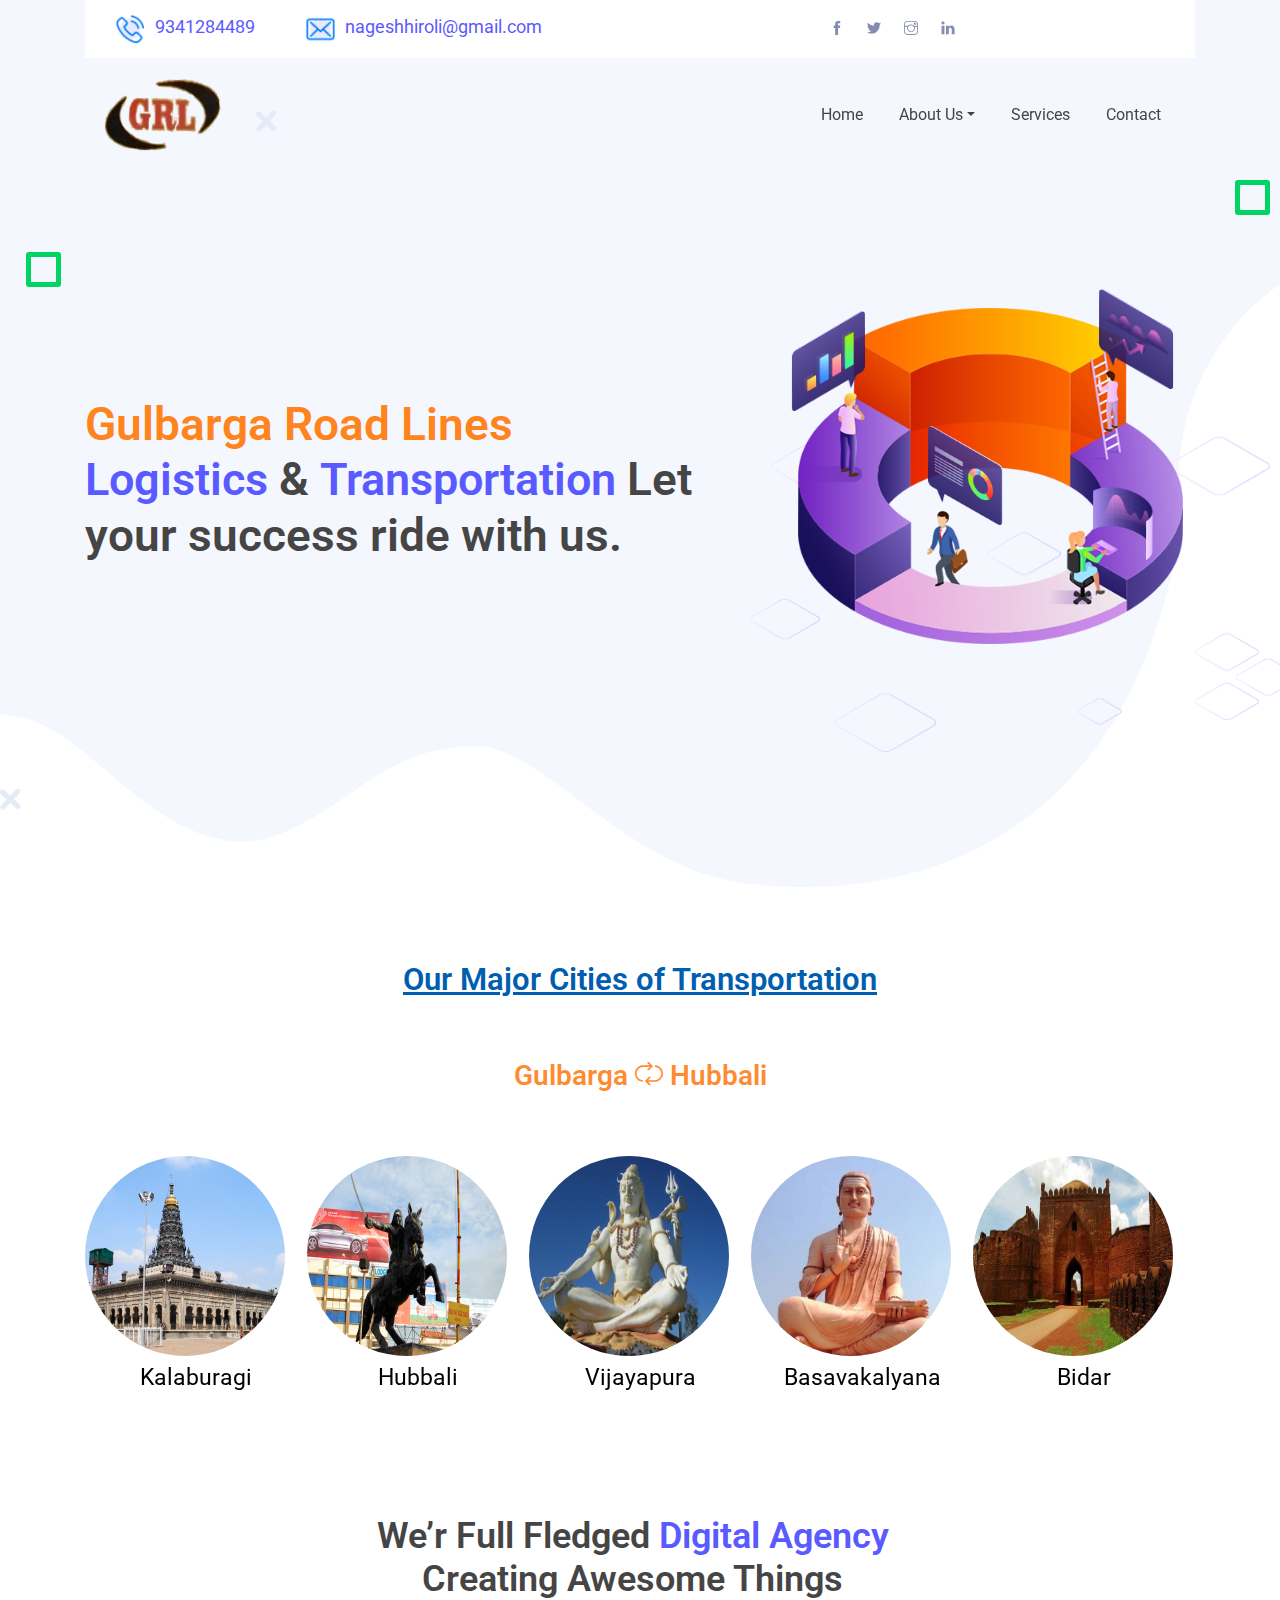
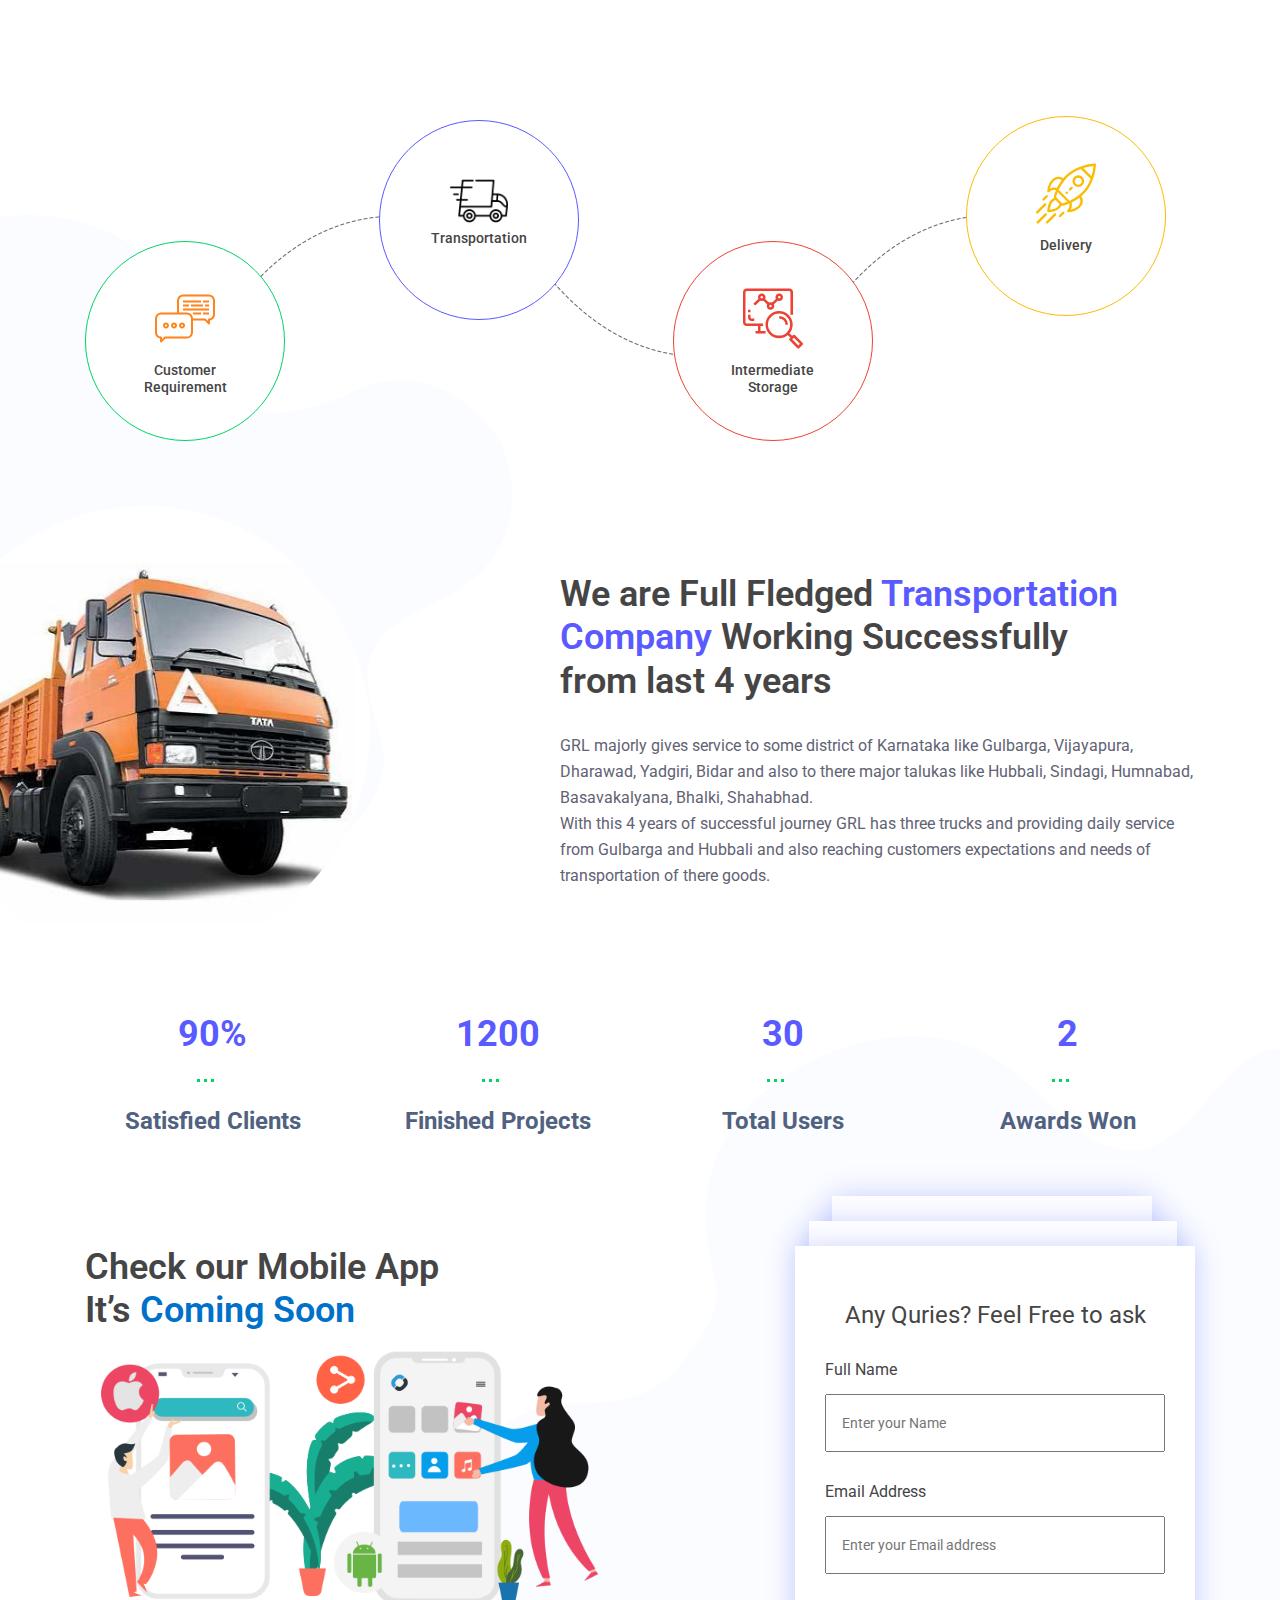
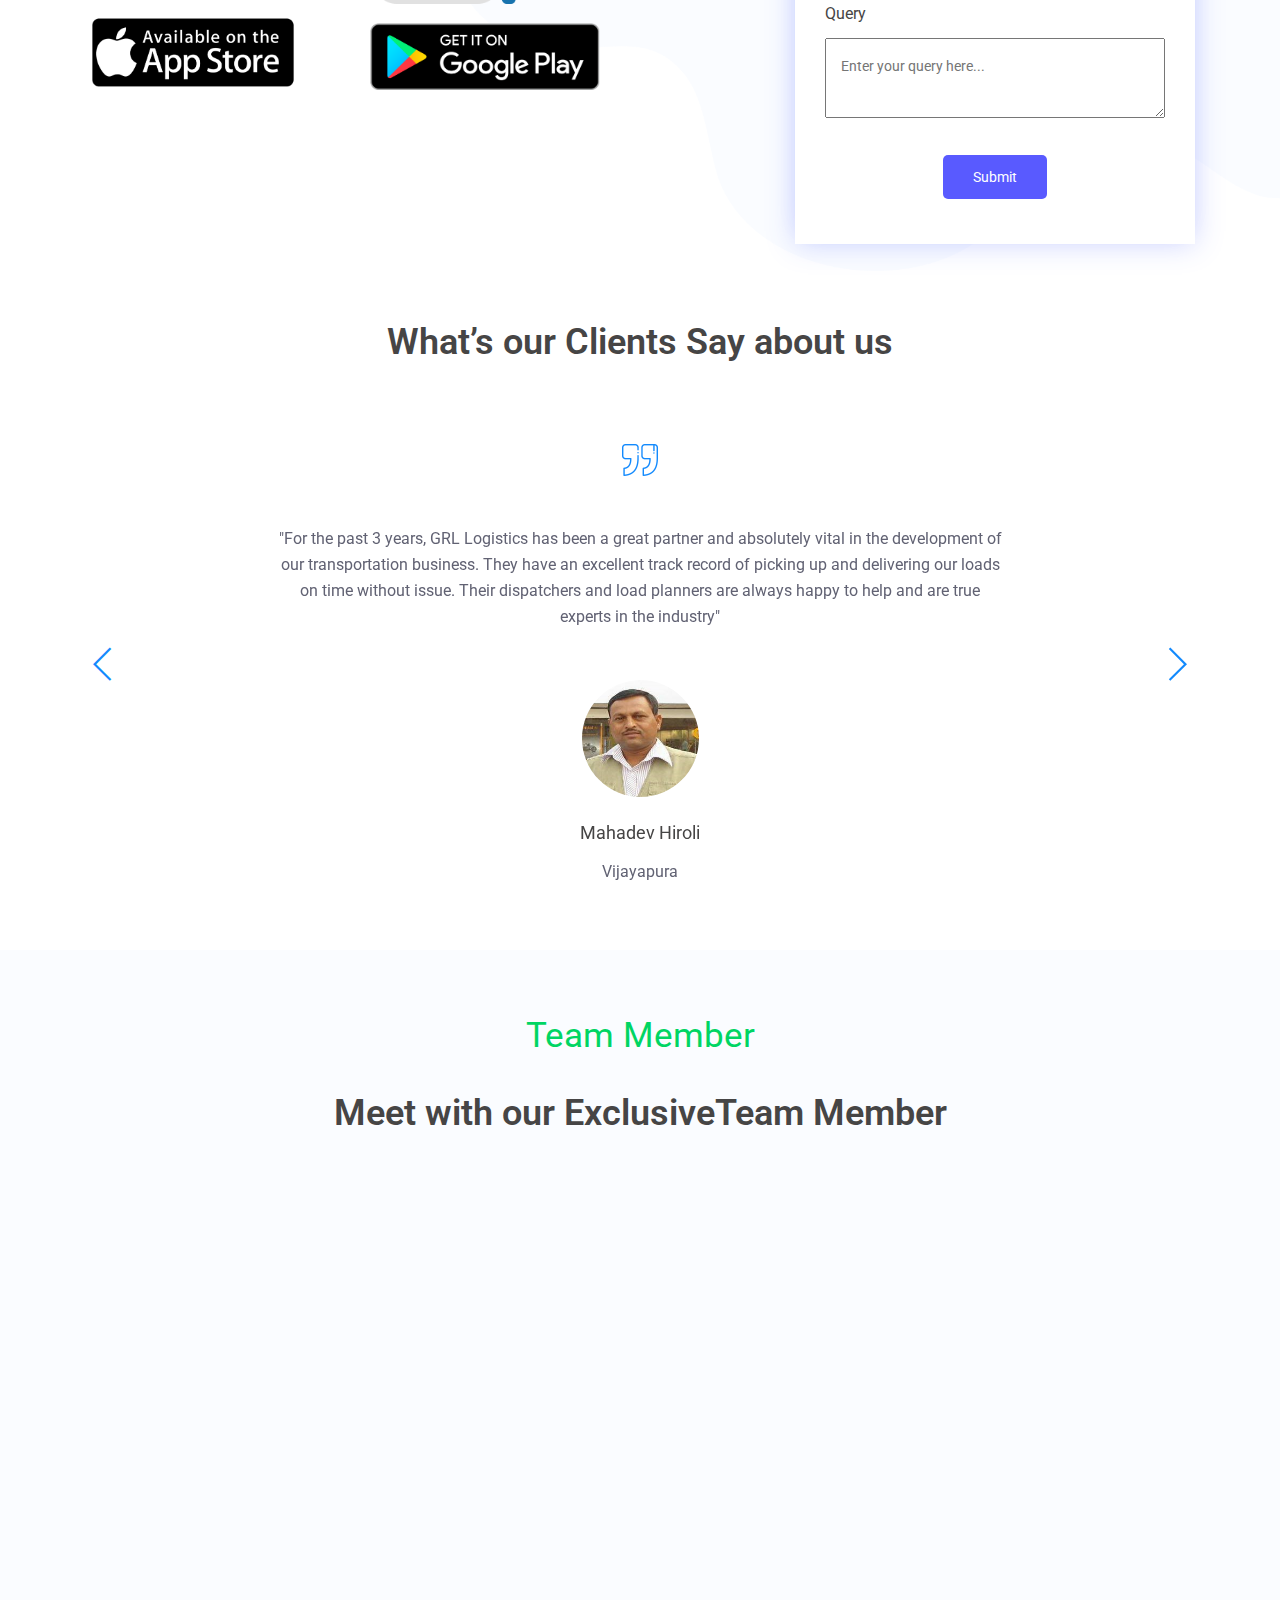
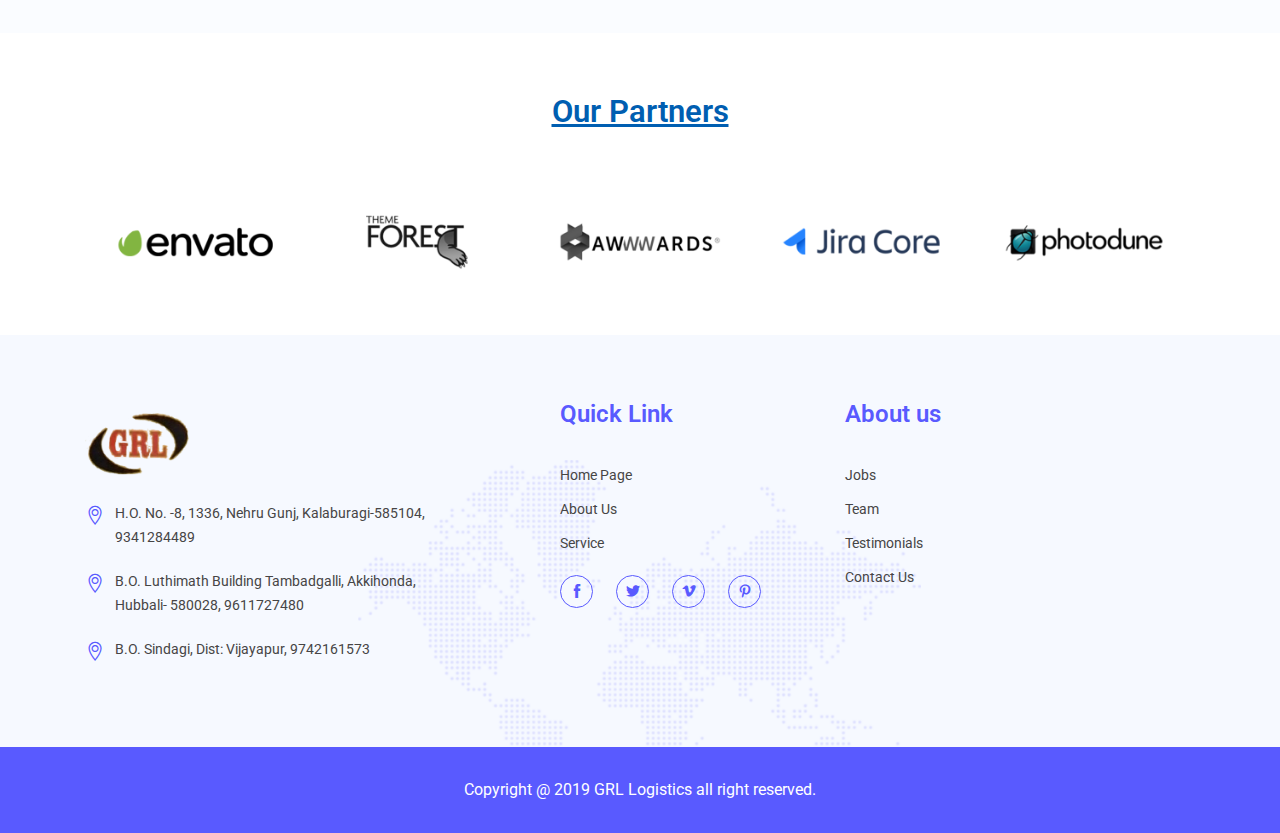
<file: index.html>
<!doctype html>
<html class="no-js" lang="en">

<!-- Mirrored from marveltheme.com/tf/html/smug/smug/ by HTTrack Website Copier/3.x [XR&CO'2014], Thu, 18 Apr 2019 07:28:55 GMT -->
<head>
  <meta charset="utf-8">
  <meta http-equiv="X-UA-Compatible" content="IE=edge">
  <meta name="viewport" content="width=device-width, initial-scale=1">
  <meta name="description">
  <meta name="keywords">
  <meta name="author">

  <title>GRL</title>

  <!-- favicon -->
  <!-- <link rel="shortcut icon" type="image/x-icon" href="assets/img/favicon.ico"> -->

  <!-- Font -->
  <link href="https://fonts.googleapis.com/css?family=Roboto:400,400i,500,500i,700,700i" rel="stylesheet">
  <!-- style css -->
  <link rel="stylesheet" href="style.css">
  <!-- modernizr js -->
  <script src="assets/js/vendor/modernizr-2.8.3.min.js"></script>

</head>

<body>
    <!-- Preloader Section -->
    <div class="preloader-smg" id="overlay">
        <div class="spinner"></div>
    </div>
    <!-- End Section -->

    <!-- New Section -->
    <header class="header-section w-100 position-fixed" id="active-sticky">
        <div class="container">
            <div class="header-top-smg header-top">
                <div class="row">
                    <div class="col-lg-7 col-md-6 col-7">
                        <div class="header-top-left">
                            <ul>
                                <li>
                                    <div class="header-icon">
                                        <img src="assets/img/icons/telephone.png" alt="Icon">
                                    </div>
                                    <a href="tel:0044545989626">9341284489</a>
                                </li>
                                <li>
                                    <div class="header-icon">
                                        <img src="assets/img/icons/mail.png" alt="Icon">
                                    </div>
                                    <a href="mailto:www.yourwebsite.com">nageshhiroli@gmail.com</a>
                                </li>
                            </ul>
                        </div>
                    </div>
                    <div class="col-lg-5 col-md-6 col-5">
                        <div class="header-social">
                            <a href="#"><span class="ti-facebook"></span></a>
                            <a href="#"><span class="ti-twitter-alt"></span></a>
                            <a href="#"><span class="ti-instagram"></span></a>
                            <a href="#"><span class="ti-linkedin"></span></a>
                        </div>
                      <!--   <div class="header-top-right">
                            <a href="#" class="btn">Free SEO Analysis</a>
                        </div> -->
                    </div>
                </div>
            </div>
        </div>
        <div class="container">
            <div class="row">
                <div class="col-lg-12">
                    <nav class="navbar navbar-expand-lg">
                        <a class="navbar-brand logo-smg" href="index.html"><img src="assets/img/log.png" alt="Logo">
                            <!-- <h1>GRL Logistics</h1> -->
                        </a>
                        <button class="navbar-toggler" type="button" data-toggle="collapse" data-target="#navbarSupportedContent" aria-controls="navbarSupportedContent" aria-expanded="false" aria-label="Toggle navigation">
                            <span class="ti-menu"></span>
                        </button>
                        <div class="navbar-custom collapse navbar-collapse justify-content-end" id="navbarSupportedContent">
                            <ul class="navbar-nav">
                                <li class="nav-item">
                                    <a class="nav-link" href="index.html"  role="button" aria-haspopup="true" aria-expanded="false">
                                        Home
                                    </a>
                                </li>
                                <li class="nav-item dropdown">
                                    <a class="nav-link dropdown-toggle" href="#" id="navbarDropdown" role="button" data-toggle="dropdown" aria-haspopup="true" aria-expanded="false">About Us</a>
                                      <ul class="dropdown-menu" aria-labelledby="navbarDropdown">
                                        <li><a class="dropdown-item" href="history.html">About GRL</a></li>
                                        <li><a class="dropdown-item" href="vimi.html">Vision & Mission</a></li>
                                        <li><a class="dropdown-item" href="directors.html">Board of Directors</a></li>
                                    </ul>
                                </li>
                               
                                <li class="nav-item">
                                    <a class="nav-link" href="service.html">Services</a>
                                </li>
                               
                                <li class="nav-item">
                                    <a class="nav-link" href="contact.html">Contact</a>
                                </li>
                            </ul>
                        </div>
                    </nav>
                </div>
            </div>
        </div>
    </header>
    
    <div class="smg-banner-area h-100">
        <div class="container h-100">
            <div class="row d-flex align-items-center h-100">
                <div class="col-lg-7">
                    <div class="banner-text wow fadeInLeft slow">
                        <h1><span class="sp-col-1">Gulbarga Road Lines</span><br><span class="sp-col-2" style="font-size: 45px;">Logistics</span> & <span class="sp-col-2" style="font-size: 45px;">Transportation</span> Let your success ride with us.</h1>
                        <!-- <a href="#" class="btn">start a project</a> -->
                    </div>
                </div>
                <div class="col-lg-5">
                    <div class="banner-outer">
                        <div class="banner-img wow zoomIn">
                            <div class="banner-full">
                                <img src="assets/img/slider/banner-smg.png" alt="banner-image">
                            </div>
                            <div class="banner-up-1">
                                <img src="assets/img/slider/banner-smg-1.png" alt="banner-image">
                            </div>
                            <div class="banner-up-2">
                                <img src="assets/img/slider/banner-smg-2.png" alt="banner-image">
                            </div>
                            <div class="banner-up-3">
                                <img src="assets/img/slider/banner-smg-3.png" alt="banner-image">
                            </div>
                        </div>
                        <div class="banner-out-1">
                            <img src="assets/img/slider/banner-out-1.png" alt="Image">
                        </div>
                        <div class="banner-out-2">
                            <img src="assets/img/slider/banner-out-2.png" alt="Image">
                        </div>
                        <div class="banner-out-3">
                            <img src="assets/img/slider/banner-out-3.png" alt="Image">
                        </div>
                        <div class="banner-out-4">
                            <img src="assets/img/slider/banner-out-4.png" alt="Image">
                        </div>
                        <div class="banner-out-5">
                            <img src="assets/img/slider/banner-out-5.png" alt="Image">
                        </div>
                    </div>
                </div>
            </div>
            <div class="smg-anim">
                <div class="square-1 anim-1 position-absolute"></div>
                <div class="square-1 anim-3 position-absolute"></div>
                <div class="triangle anim-2 position-absolute">
                    <img src="assets/img/angle.png" alt="angle">
                </div>
                <div class="cross anim-4 position-absolute">
                    <img src="assets/img/cross.png" alt="cross">
                </div>
                <div class="cross anim-5 position-absolute">
                    <img src="assets/img/cross.png" alt="cross">
                </div>
                <div class="cross anim-6 position-absolute">
                    <img src="assets/img/half-circle.png" alt="half-circle">
                </div>
            </div>
        </div>
    </div>
    <!-- End Section -->
    <!-- Start Section -->
    <div class="brand-logo-section section-padding no-pt">
        <div class="container">
            <div class="row">
                <div class="col-md-12">
                    <div class="headcity">
                        <p id="cityheading">Our Major Cities of Transportation</p>
                    </div>
                    <div class="direction headcity">
                        <p id="citydirection">Gulbarga <span class="ti-loop"></span> Hubbali</p>
                    </div>
                    <div class="brand-logo">
                        <div style="width: 193px !important;">
                            <a href="#"><img src="assets/img/city/gul.jpg" alt="brand-image" style="border-radius: 50%;
                            width: 200px;height: 200px;" /></a>
                            <div class="cityname" style="text-align: center;margin: 4% 0%;">
                                <p style="font-size: 23px;color: #000;">Kalaburagi</p>
                            </div>
                        </div>
                        <div style="width: 193px !important;">
                            <a href="#"><img src="assets/img/city/hubli.jpg" alt="brand-image" style="border-radius: 50%;
                            width: 200px;height: 200px;" /></a>
                            <div class="cityname" style="text-align: center;margin: 4% 0%;">
                                <p style="font-size: 23px;color: #000;">Hubbali</p>
                            </div>
                        </div>
                        <div style="width: 193px !important;">
                            <a href="#"><img src="assets/img/city/vija.jpg" alt="brand-image" style="border-radius: 50%;
                            width: 200px;height: 200px;"/></a>
                            <div class="cityname" style="text-align: center;margin: 4% 0%;">
                                <p style="font-size: 23px;color: #000;">Vijayapura</p>
                            </div>
                        </div>
                        <div style="width: 193px !important;">
                            <a href="#"><img src="assets/img/city/bidar.jpg" alt="brand-image" style="border-radius: 50%;
                            width: 200px;height: 200px;"/></a>
                            <div class="cityname" style="text-align: center;margin: 4% 0%;">
                                <p style="font-size: 23px;color: #000;">Basavakalyana</p>
                            </div>
                        </div>
                        <div style="width: 193px !important;">
                            <a href="#"><img src="assets/img/city/bidar1.jpg" alt="brand-image" style="border-radius: 50%;
                            width: 200px;height: 200px;"/></a>
                            <div class="cityname" style="text-align: center;margin: 4% 0%;">
                                <p style="font-size: 23px;color: #000;">Bidar</p>
                            </div>
                        </div>
                        <div style="width: 193px !important;">
                            <a href="#"><img src="assets/img/city/yad.jpg" alt="brand-image" style="border-radius: 50%;
                            width: 200px;height: 200px;" /></a>
                            <div class="cityname" style="text-align: center;margin: 4% 0%;">
                                <p style="font-size: 23px;color: #000;">Yadagiri</p>
                            </div>
                        </div>


                    </div>

                </div>
            </div>
        </div>
    </div>
    <!-- End Section -->





    <!-- Start New Section -->
    <div class="smg-wbp  wbp-wrapper-2 section-padding mmb-50">
        <div class="container">
            <div class="row justify-content-center">
                <div class="col-lg-6">
                    <div class="text-head text-center wbp-head">
                        <h1>We’r Full Fledged <span class="sp-col-2">Digital Agency <br></span> Creating Awesome Things</h1>
                    </div>
                </div>
            </div>
            <div class="smg-wbp-post">
                <div class="row">
                    <div class="col-lg-3 col-md-3">
                        <div class="single-wbp-post wbp-position-1">
                            <div class="smg-wbp-icon sp-col-1">
                                <i class="flaticon-discussion"></i>
                                <h4>Customer Requirement</h4>
                            </div>
                        </div>
                    </div>
                    <div class="col-lg-3 col-md-3">
                        <div class="single-wbp-post wbp-position-2">
                            <div class="smg-wbp-icon sp-col-2">
                                <img src="assets/img/tru.png" style="width:60%;">
                                <h4>Transportation</h4>
                            </div>
                        </div>
                    </div>
                    <div class="col-lg-3 col-md-3">
                        <div class="single-wbp-post wbp-position-3">
                            <div class="smg-wbp-icon sp-col-5">
                                <i class="flaticon-research"></i>
                                <h4>Intermediate Storage</h4>
                            </div>
                        </div>
                    </div>
                    <div class="col-lg-3 col-md-3">
                        <div class="single-wbp-post wbp-position-4">
                            <div class="smg-wbp-icon sp-col-3">
                                <i class="flaticon-startup"></i>
                                <h4>Delivery</h4>
                            </div>
                        </div>
                    </div>
                </div>
            </div>
        </div>
    </div>
    <!-- End Section -->

    <!-- Start Section -->
    <div class="std-group section-padding no-pt">
        <img class="section-shape-top" src="assets/img/bg/section-bg-5.svg" alt="Image">
        <div class="container">
            <div class="row  d-flex align-items-center">
                <div class="col-lg-4">
                    <div class="group-img round-img">
                        <img src="assets/img/aa.jpg" alt="Group Image" style="margin: 0% -30%;">
                    </div>
                </div>
                <div class="col-lg-7 offset-lg-1">
                    <div class="group-text">
                        <h1>We are Full Fledged <span class="sp-col-2">Transportation Company</span> Working Successfully from last 4 years</h1>
                        <p>GRL majorly gives service to some district of Karnataka like Gulbarga, Vijayapura, Dharawad, Yadgiri, Bidar and also to there major talukas like Hubbali, Sindagi, Humnabad, Basavakalyana, Bhalki, Shahabhad.</p>
                        <p>With this 4 years of successful journey GRL has three trucks and providing daily service from Gulbarga and Hubbali and also reaching customers expectations and needs of transportation of there goods.</p>
                        <!-- <div class="sign-img">
                            <img src="assets/img/team/signature.png" alt="Signature">
                        </div> -->
                        <!-- <div class="intro-text">
                            <h3>Lara Dwayne Croft</h3>
                            <p>CEO at GRL</p>
                            <a href="#" class="btn">more about us</a>
                        </div> -->
                    </div>
                </div>
            </div><!-- row -->
        </div> <!-- conteainer -->
    </div>
    <!-- End Section -->

    <!-- Start Section -->
    <div class="fun-post-section section-padding no-pt pmb-30">
        <div class="container">
            <div class="row">
                <div class="col-md-3">
                    <div class="fun-post text-center">
                        <p class="dot-border"><span class="counter">90</span>%</p>
                        <h3>Satisfied Clients</h3>
                    </div>
                </div>
                <div class="col-md-3">
                    <div class="fun-post text-center">
                        <p class="dot-border"><span class="counter">1200</span></p>
                        <h3>Finished Projects</h3>
                    </div>
                </div>
                <div class="col-md-3">
                    <div class="fun-post text-center">
                        <p class="dot-border"><span class="counter">30</span></p>
                        <h3>Total Users</h3>
                    </div>
                </div>
                <div class="col-md-3">
                    <div class="fun-post text-center no-pb">
                        <p class="dot-border"><span class="counter">2</span></p>
                        <h3>Awards Won</h3>
                    </div>
                </div>
            </div>
        </div>
    </div>
    <!-- End Section -->

    <!-- Start Section -->
    <div class="marketing-section">
        <img class="section-shape-4" src="assets/img/bg/section-bg-4.svg" alt="Image">
        <div class="container">
            <div class="row">
                <div class="col-lg-6">
                    <div class="row">
                        <div class="col-lg-12">
                          <div class="smg-marketing">
                            <div class="marketing-head">
                                <h1>Check our Mobile App <br>It’s <span style="color: #0071cb;">Coming Soon</span></h1>
                                <!--  <p>We are Smug digital agency have 12 years real life evperience. We will provide all kind of digital marketing services, web design and development, Branding Identity, SEO, eCommerce Solution.</p> -->
                            </div>
                            <img src="assets/img/bg/mobile-apps.png">

                        <!-- <div class="single-marketing-post wow slideInUp" data-wow-duration="1s">
                            <div class="marketing-icon sp-col-1">
                                <i class="flaticon-file"></i>
                            </div>
                            <div class="marketing-text">
                                <h5>Content Marketing</h5>
                                <p>Attract and influence target audience by creating and delivering storytelling content</p>
                            </div>
                        </div>
                        <div class="single-marketing-post wow fadeInUp" data-wow-delay=".1s" data-wow-duration="1s">
                            <div class="marketing-icon sp-col-2">
                                <i class="flaticon-research"></i>
                            </div>
                            <div class="marketing-text">
                                <h5>Social Media Marketing</h5>
                                <p>Rank your website to the top of the search results with white hat SEO practice</p>
                            </div>
                        </div>
                        <div class="single-marketing-post wow fadeInUp" data-wow-delay=".2s" data-wow-duration="1s">
                            <div class="marketing-icon sp-col-5">
                                <i class="flaticon-pay-per-click"></i>
                            </div>
                            <div class="marketing-text">
                                <h5>Content Marketing</h5>
                                <p>Get instant visibility and traffic through paid campaign over search engines, social media and more</p>
                            </div>
                        </div> -->
                    </div>  
                </div>
                <div class="col-md-6">
                    <a href="#"><img src="assets/img/bg/appstore.png" style="width: 85%;"></a>
                </div>
                <div class="col-md-6">
                    <a href="#"><img src="assets/img/bg/playstore.png" style="margin-top: 5%;width: 90%;"></a>
                </div>
            </div>

        </div>

        <div class="col-lg-6">
            <div class="seo-marketing clearfix">
                <div class="seo-marketing-box">
                    <h3>Any Quries? Feel Free to ask</h3>
                    <form class="seo-tab" id="tm-contactform" action="http://marveltheme.com/tf/html/smug/smug/contact-form.php" method="POST">
                        <div class="smg-form-set">
                            <h4>Full Name</h4>
                            <input name="name" type="text" placeholder="Enter your Name" class="smg-control">
                        </div>
                        <div class="smg-form-set">
                            <h4>Email Address</h4>
                            <input name="email" type="email" placeholder="Enter your Email address" class="smg-control">
                        </div>
                        <div class="smg-form-set">
                            <h4>Query</h4>
                            <textarea name="keyword" type="text" placeholder="Enter your query here..." class="smg-control"></textarea>
                        </div>

                        <div class="smg-submit text-center">
                            <button type="submit">Submit</button>
                        </div>
                    </form>
                    <p class="form-messages"></p>
                </div>
            </div>
        </div>




    </div>
</div>
</div>
<!-- End Section -->

<!-- Start Section -->
    <!-- <div class="smg-service-area section-padding mmb-30">
        <div class="container">
            <div class="row">
                <div class="col-lg-6 mx-auto">
                    <div class="text-head text-center">
                        <h4 class="dot-border">Our Services</h4>
                        <h1>Check out our wide range of web & business services.</h1>
                    </div>
                </div>
            </div>
            <div class="row">
                <div class="col-lg-4 col-md-6">
                    <div class="smg-service-post text-center">
                        <div class="smg-service-icon smg-serve-1">
                            <span class="ti-agenda"></span>
                        </div>
                        <div class="smg-service-text">
                            <h3>Content Marketing</h3>
                            <p>Lorem ipsum dolor sit ame ecing elitd do eiusmod tempor iciidunt ut labore et dolore magna sit ame ecing</p>
                        </div>
                    </div>
                </div>
                <div class="col-lg-4 col-md-6">
                    <div class="smg-service-post text-center">
                        <div class="smg-service-icon smg-serve-2">
                            <span class="ti-bar-chart"></span>
                        </div>
                        <div class="smg-service-text">
                            <h3>Digital Marketing</h3>
                            <p>Lorem ipsum dolor sit ame ecing elitd do eiusmod tempor iciidunt ut labore et dolore magna sit ame ecing</p>
                        </div>
                    </div>
                </div>
                <div class="col-lg-4 col-md-6">
                    <div class="smg-service-post text-center">
                        <div class="smg-service-icon smg-serve-3">
                            <span class="ti-apple"></span>
                        </div>
                        <div class="smg-service-text">
                            <h3>iOS App Development</h3>
                            <p>Lorem ipsum dolor sit ame ecing elitd do eiusmod tempor iciidunt ut labore et dolore magna sit ame ecing</p>
                        </div>
                    </div>
                </div>
                <div class="col-lg-4 col-md-6">
                    <div class="smg-service-post text-center">
                        <div class="smg-service-icon smg-serve-4">
                            <span class="ti-vector"></span>
                        </div>
                        <div class="smg-service-text">
                            <h3>Strategy & Research</h3>
                            <p>Lorem ipsum dolor sit ame ecing elitd do eiusmod tempor iciidunt ut labore et dolore magna sit ame ecing</p>
                        </div>
                    </div>
                </div>
                <div class="col-lg-4 col-md-6">
                    <div class="smg-service-post text-center">
                        <div class="smg-service-icon smg-serve-5">
                            <span class="ti-panel"></span>
                        </div>
                        <div class="smg-service-text">
                            <h3>Advanced Analytics</h3>
                            <p>Lorem ipsum dolor sit ame ecing elitd do eiusmod tempor iciidunt ut labore et dolore magna sit ame ecing</p>
                        </div>
                    </div>
                </div>
                <div class="col-lg-4 col-md-6">
                    <div class="smg-service-post text-center">
                        <div class="smg-service-icon smg-serve-6">
                            <span class="ti-video-camera"></span>
                        </div>
                        <div class="smg-service-text">
                            <h3>Video Marketing</h3>
                            <p>Lorem ipsum dolor sit ame ecing elitd do eiusmod tempor iciidunt ut labore et dolore magna sit ame ecing</p>
                        </div>
                    </div>
                </div>
            </div>
        </div>
    </div> -->
    <!-- End Section -->

    <!-- Start Section -->
 <!--    <div class="project-section section-padding no-pt pmb-30">
        <img class="section-shape-1" src="assets/img/bg/section-bg-3.svg" alt="Image">
        <div class="container">
            <div class="row">
                <div class="col-lg-7">
                    <div class="text-head">
                        <h4 class="dot-border">Project Cases</h4>
                        <h1>Check out our wide range of web & business services.</h1>
                    </div>
                </div>
                <div class="offset-lg-2 col-lg-3">
                    <div class="head-btn">
                        <a href="#" class="btn">see all work</a>
                    </div>
                </div>
            </div>
            <div class="project">
                <div class="project-slide">
                    <div class="single-project">
                        <div class="inner-project bg-gred-1">
                            <div class="project-img">
                                <img src="assets/img/project/project-1.png" alt="Project Image">
                            </div>
                            <div class="project-text text-center">
                                <a href="#">Digital Marketing</a>
                                <span>SEO, Marketing</span>
                            </div>
                            <div class="project-icon">
                                <a href="#"><span class="ti-arrow-right"></span></a>
                            </div>
                        </div>
                    </div>
                    <div class="single-project">
                        <div class="inner-project bg-gred-2">
                            <div class="project-img project-img-2">
                                <img src="assets/img/project/project-2.png" alt="Project Image">
                            </div>
                            <div class="project-text text-center">
                                <a href="#">Digital Marketing</a>
                                <span>SEO, Marketing</span>
                            </div>
                            <div class="project-icon">
                                <a href="#"><span class="ti-arrow-right"></span></a>
                            </div>
                        </div>
                    </div>
                    <div class="single-project">
                        <div class="inner-project bg-gred-3">
                            <div class="project-img project-img-3">
                                <img src="assets/img/project/project-3.png" alt="Project Image">
                            </div>
                            <div class="project-text text-center">
                                <a href="#">Digital Marketing</a>
                                <span>SEO, Marketing</span>
                            </div>
                            <div class="project-icon">
                                <a href="#"><span class="ti-arrow-right"></span></a>
                            </div>
                        </div>
                    </div>
                    <div class="single-project">
                        <div class="inner-project bg-gred-1">
                            <div class="project-img">
                                <img src="assets/img/project/project-1.png" alt="Project Image">
                            </div>
                            <div class="project-text text-center">
                                <a href="#">Digital Marketing</a>
                                <span>SEO, Marketing</span>
                            </div>
                            <div class="project-icon">
                                <a href="#"><span class="ti-arrow-right"></span></a>
                            </div>
                        </div>
                    </div>
                </div>
            </div>
        </div>
    </div> -->
    <!-- End Section -->

    <!-- Start Section -->
    <div class="testimonial-section section-padding no-pt" style="margin-top: 6%;">
        <div class="container">
            <div class="row">
                <div class="col-lg-6 offset-lg-3">
                    <div class="text-head text-center">
                        <!-- <h4 class="dot-border">Our Services</h4> -->
                        <h1>What’s our Clients Say about us</h1>
                    </div>
                </div>
            </div>
            <div class="testimonial-slider">
                <div class="testimonial-inner">
                    <div class="testimonial-details text-center">
                       <img src="assets/img/quotation.png" alt="Quote">
                       <p>"For the past 3 years, GRL Logistics has been a great partner and absolutely vital in the development of our transportation business. They have an excellent track record of picking up and delivering our loads on time without issue. Their dispatchers and load planners are always happy to help and are true experts in the industry"</p>
                   </div>
                   <div class="tesimonial-head text-center">
                       <div class="author-img">
                           <img src="assets/img/testimonial/mh.jpg" alt="Image">
                       </div>
                       <div class="testimonial-text">
                        <h3>Mahadev Hiroli</h3>
                        <p>Vijayapura</p>
                    </div>
                </div>
            </div>
            <div class="testimonial-inner">
                <div class="testimonial-details text-center">
                   <img src="assets/img/quotation.png" alt="Quote">
                   <p>"Good Service, I highly recommend for any goods transportation from Gulbarga to Hubli"</p>
               </div>
               <div class="tesimonial-head text-center">
                   <div class="author-img">
                       <img src="assets/img/testimonial/rk.jpg" alt="Image">
                   </div>
                   <div class="testimonial-text">
                    <h3>RK Rampure</h3>
                    <p>Kalaburagi</p>
                </div>
            </div>
        </div>
        <div class="testimonial-inner">
            <div class="testimonial-details text-center">
               <img src="assets/img/quotation.png" alt="Quote">
               <p>"Providers of personal safety, comfort, and protection products for the outdoor enthusiast It has been our experience that Classic Transportation is in an GRL group of full line transportation providers."</p>
           </div>
           <div class="tesimonial-head text-center">
               <div class="author-img">
                <img src="assets/img/testimonial/sh.jpg" alt="Image">
            </div>
            <div class="testimonial-text">
                <h3>Shantappa S</h3>
                <p>VRL Logistics Kalaburagi</p>
            </div>
        </div>
    </div>
    <div class="testimonial-inner">
        <div class="testimonial-details text-center">
           <img src="assets/img/quotation.png" alt="Quote">
           <p>"GRL Transportation is an exceptional example of how a company should provide service. I have and will continue to recommend Premier to all my clients and friends."</p>
       </div>
       <div class="tesimonial-head text-center">
           <div class="author-img">
               <img src="assets/img/testimonial/am.jpg" alt="Image">
           </div>
           <div class="testimonial-text">
            <h3>Amaresh Gouda</h3>
            <p>VRL Logistics Kalaburagi</p>
        </div>
    </div>
</div>


</div>
</div>
</div>
<!-- End Section -->

<!-- Start Section -->
<div class="smg-team-section section-padding">
    <div class="container">
        <div class="row">
            <div class="col-lg-8 mx-auto">
                <div class="text-head text-center">
                    <h4>Team Member</h4>
                    <h1>Meet with our ExclusiveTeam Member</h1>
                </div>
            </div>
        </div>
        <div class="row">
            <div class="col-lg-3 col-md-6">
                <div class="smg-team-member text-center wow fadeInUp" data-wow-delay=".1s" data-wow-duration="1s">
                    <div class="smg-member-img">
                        <img src="assets/img/team/nagesh.jpg" alt="Team" style="border-radius: 50%;height: 160px;width: 160px;">
                        <div class="smg-social">
                            <a href="#"><span class="ti-facebook"></span></a>
                            <a href="#"><span class="ti-email"></span></a>
                            <a href="#"><span class="ti-linkedin"></span></a>
                            <a href="#"><span class="ti-instagram"></span></a>
                        </div>
                    </div>
                    <div class="team-title">
                        <h5>Nagesh Hiroli</h5>
                        <span>Proprietor</span>
                        <p>Gulbarga</p>
                    </div>
                </div>
            </div>
            <div class="col-lg-3 col-md-6">
                <div class="smg-team-member text-center wow fadeInUp" data-wow-delay=".2s" data-wow-duration="1s">
                    <div class="smg-member-img">
                        <img src="assets/img/team/kd.jpeg" alt="Team" style="border-radius: 50%;height: 160px;width: 160px;">
                        <div class="smg-social">
                            <a href="#"><span class="ti-facebook"></span></a>
                            <a href="#"><span class="ti-email"></span></a>
                            <a href="#"><span class="ti-linkedin"></span></a>
                            <a href="#"><span class="ti-instagram"></span></a>
                        </div>
                    </div>
                    <div class="team-title">
                        <h5>Kadappa Jatti</h5>
                        <span>..</span>
                        <p>Hubbali</p>
                    </div>
                </div>
            </div>
             <div class="col-lg-3 col-md-6">
                <div class="smg-team-member text-center wow fadeInUp" data-wow-delay=".2s" data-wow-duration="1s">
                    <div class="smg-member-img">
                        <img src="assets/img/team/mh.jpg" alt="Team" style="border-radius: 50%;height: 160px;width: 160px;">
                        <div class="smg-social">
                            <a href="#"><span class="ti-facebook"></span></a>
                            <a href="#"><span class="ti-email"></span></a>
                            <a href="#"><span class="ti-linkedin"></span></a>
                            <a href="#"><span class="ti-instagram"></span></a>
                        </div>
                    </div>
                    <div class="team-title">
                        <h5>Mahadev Hiroli</h5>
                        <span>..</span>
                        <p>Vijayapura</p>
                    </div>
                </div>
            </div>
            <div class="col-lg-3 col-md-6">
                <div class="smg-team-member text-center wow fadeInUp" data-wow-delay=".3s" data-wow-duration="1s">
                    <div class="smg-member-img">
                        <img src="assets/img/team/sachin.jpg" alt="Team" style="border-radius: 50%;height: 160px;width: 160px;">
                        <div class="smg-social">
                            <a href="#"><span class="ti-facebook"></span></a>
                            <a href="#"><span class="ti-email"></span></a>
                            <a href="#"><span class="ti-linkedin"></span></a>
                            <a href="#"><span class="ti-instagram"></span></a>
                        </div>
                    </div>
                    <div class="team-title">
                        <h5>Sachin Hiroli</h5>
                        <span>..</span>
                        <p>Gulbarga</p>
                    </div>
                </div>
            </div>

        </div>
    </div>
</div>
<!-- End Section -->


<!-- Start Section -->
<!-- <div class="blog-section section-padding">
    <div class="container">
        <div class="row">
            <div class="col-lg-6 offset-lg-3">
                <div class="text-head text-center">
                    <h4>Blog Area</h4>
                    <h1>Latest News from Blog</h1>
                </div>
            </div>
        </div>
        <div class="blog-post">
            <div class="row">
                <div class="col-lg-4">
                    <div class="single-blog">
                        <div class="blog-img">
                            <img src="assets/img/blog/blog-img-1.jpg" alt="Blog Image">
                        </div>
                        <div class="blog-details">
                            <a href="#">
                                <h3>Why Twice is Best Agency in the World</h3>
                            </a>
                            <p><span class="ti-calendar"></span>February 10, 2019</p>
                        </div>
                    </div>
                </div>
                <div class="col-lg-4">
                    <div class="single-blog">
                        <div class="blog-img">
                            <img src="assets/img/blog/blog-img-2.jpg" alt="Blog Image">
                        </div>
                        <div class="blog-details">
                            <a href="#">
                                <h3>Why Twice is Best Agency in the World</h3>
                            </a>
                            <p><span class="ti-calendar"></span>February 10, 2019</p>
                        </div>
                    </div>
                </div>
                <div class="col-lg-4">
                    <div class="single-blog no-mb">
                        <div class="blog-img">
                            <img src="assets/img/blog/blog-img-3.jpg" alt="Blog Image">
                        </div>
                        <div class="blog-details">
                            <a href="#">
                                <h3>Why Twice is Best Agency in the World</h3>
                            </a>
                            <p><span class="ti-calendar"></span>February 10, 2019</p>
                        </div>
                    </div>
                </div>
            </div>
        </div>
    </div>
</div> -->
<!-- End Section -->

<!-- Start Section -->
<div class="brand-logo-section section-padding no-pt">
    <div class="container">
        <div class="row">
            <div class="col-md-12">
                <div class="headcity">
                    <p id="cityheading">Our Partners</p>
                </div>
                <div class="brand-logo" style="margin-top: 8%;">

                    <div class="item">
                        <a href="#"><img src="assets/img/brand-logo/brand-1.png" alt="brand-image" /></a>
                    </div>
                    <div class="item">
                        <a href="#"><img src="assets/img/brand-logo/brand-2.png" alt="brand-image" /></a>
                    </div>
                    <div class="item">
                        <a href="#"><img src="assets/img/brand-logo/brand-3.png" alt="brand-image" /></a>
                    </div>
                    <div class="item">
                        <a href="#"><img src="assets/img/brand-logo/brand-4.png" alt="brand-image" /></a>
                    </div>
                    <div class="item">
                        <a href="#"><img src="assets/img/brand-logo/brand-5.png" alt="brand-image" /></a>
                    </div>
                    <div class="item">
                        <a href="#"><img src="assets/img/brand-logo/brand-1.png" alt="brand-image" /></a>
                    </div>
                    <div class="item">
                        <a href="#"><img src="assets/img/brand-logo/brand-2.png" alt="brand-image" /></a>
                    </div>
                    <div class="item">
                        <a href="#"><img src="assets/img/brand-logo/brand-3.png" alt="brand-image" /></a>
                    </div>
                    <div class="item">
                        <a href="#"><img src="assets/img/brand-logo/brand-4.png" alt="brand-image" /></a>
                    </div>
                </div>
            </div>
        </div>
    </div>
</div>
<!-- End Section -->

<!-- Start Section -->
<div class="footer-section section-padding">
    <div class="container">
        <div class="row">
            <div class="col-lg-5 col-sm-6">
                <div class="footer-set">
                    <div class="logo-smg footer-logo no-pt">
                        <a class="navbar-brand logo-smg" href="index.html"><img src="assets/img/log.png" alt="Logo">
                            <!-- <h1>GRL Logistics</h1> -->
                        </a>
                    </div>
                    <div class="footer-address">
                        <ul>
                           
                            <li><span class="ti-location-pin"></span>H.O. No. -8, 1336, Nehru Gunj, Kalaburagi-585104, 9341284489</li>
                            <li><span class="ti-location-pin"></span>B.O. Luthimath Building Tambadgalli, Akkihonda, Hubbali- 580028, 9611727480</li>
                            <li><span class="ti-location-pin"></span>B.O. Sindagi, Dist: Vijayapur, 9742161573</li>
                        </ul>
                    </div>
                </div>
            </div>
            <div class="col-lg-3 col-sm-6">
                <div class="footer-set">
                    <div class="footer-head">
                        <h3>Quick Link</h3>
                    </div>
                    <div class="footer-menu">
                        <ul>
                            <li><a href="index.html">home page</a></li>
                            <li><a href="history.html">about us</a></li>
                            <li><a href="service.html">service</a></li>
                        </ul>
                    </div>
                    <div class="social-media">
                        <ul>
                            <li><a href="#"><span class="ti-facebook"></span></a></li>
                            <li><a href="#"><span class="ti-twitter-alt"></span></a></li>
                            <li><a href="#"><span class="ti-vimeo-alt"></span></a></li>
                            <li><a href="#"><span class="ti-pinterest"></span></a></li>
                        </ul>
                    </div>
                </div>
            </div>
            <div class="col-lg-4 col-sm-6">
                <div class="footer-set">
                    <div class="footer-head">
                        <h3>About us</h3>
                    </div>
                    <div class="footer-menu">
                        <ul>
                            <li><a href="#">Jobs</a></li>
                            <li><a href="team.html">Team</a></li>
                            <li><a href="index.html">Testimonials</a></li>
                            <li><a href="contact.html">Contact us</a></li>
                        </ul>
                    </div>
                     
                </div>

            </div>

            <div class="col-lg-4 col-sm-6">
                <div class="footer-set footer-sub">
                   <!--  <div class="footer-head">
                        <h3>Newsletter</h3>
                    </div>
                    <div class="subscribe-form">
                        <form id="mc-form">
                            <div class="subscribe-box">
                                <input id="mc-email" type="email" placeholder="Type our mail address" name="yourmail">
                                <button class="btn" type="submit">subscribe</button>
                            </div>
                        </form>
                       
                        <div class="tm-mailchimp-alerts">
                            <div class="tm-mailchimp-submitting"></div>
                            <div class="mailchimp-success"></div>
                            <div class="tm-mailchimp-error"></div>
                        </div>
                        
                    </div> -->
                    
                </div>
            </div>
        </div>
    </div>
</div>
<!-- End Section -->

<!-- Start Section -->
<div class="copyright-section">
    <div class="container">
        <div class="row">
            <div class="col-lg-12">
                <div class="copyright text-center">
                    <p>Copyright @ 2019 <a href="https://themeforest.net/user/giant_theme">GRL Logistics</a> all right reserved.</p>
                </div>
            </div>
        </div>
    </div>
</div>
<!-- End Section -->


<!-- All JS Here -->
<!-- jQuery Latest Version -->
<script src="assets/js/vendor/jquery-1.12.4.min.js"></script>
<!-- Bootstrap JS -->
<script src="assets/js/bootstrap.min.js"></script>
<!-- Form Validate -->
<script src="assets/js/jquery.validate.min.js"></script>
<!-- isotope JS -->
<script src="assets/js/isotope.pkgd.min.js"></script>
<!-- Wow JS -->
<script src="assets/js/wow.min.js"></script>
<!-- Mailchimp JS -->
<script src="assets/js/jquery.ajaxchimp.min.js"></script>
<!-- counterup JS -->
<script src="assets/js/waypoints/4.0.0/jquery.waypoints.min.js"></script>
<script src="assets/js/jquery.counterup.min.js"></script>
<!-- Veno Box JS -->
<script src="assets/js/venobox.min.js"></script>
<!-- slick slider js -->
<script src="assets/js/slick.min.js"></script>
<!-- Plugins JS -->
<script src="assets/js/plugins.js"></script>
<!-- main JS -->
<script src="assets/js/main.js"></script>

</body>


<!-- Mirrored from marveltheme.com/tf/html/smug/smug/ by HTTrack Website Copier/3.x [XR&CO'2014], Thu, 18 Apr 2019 07:29:30 GMT -->
</html>
</file>
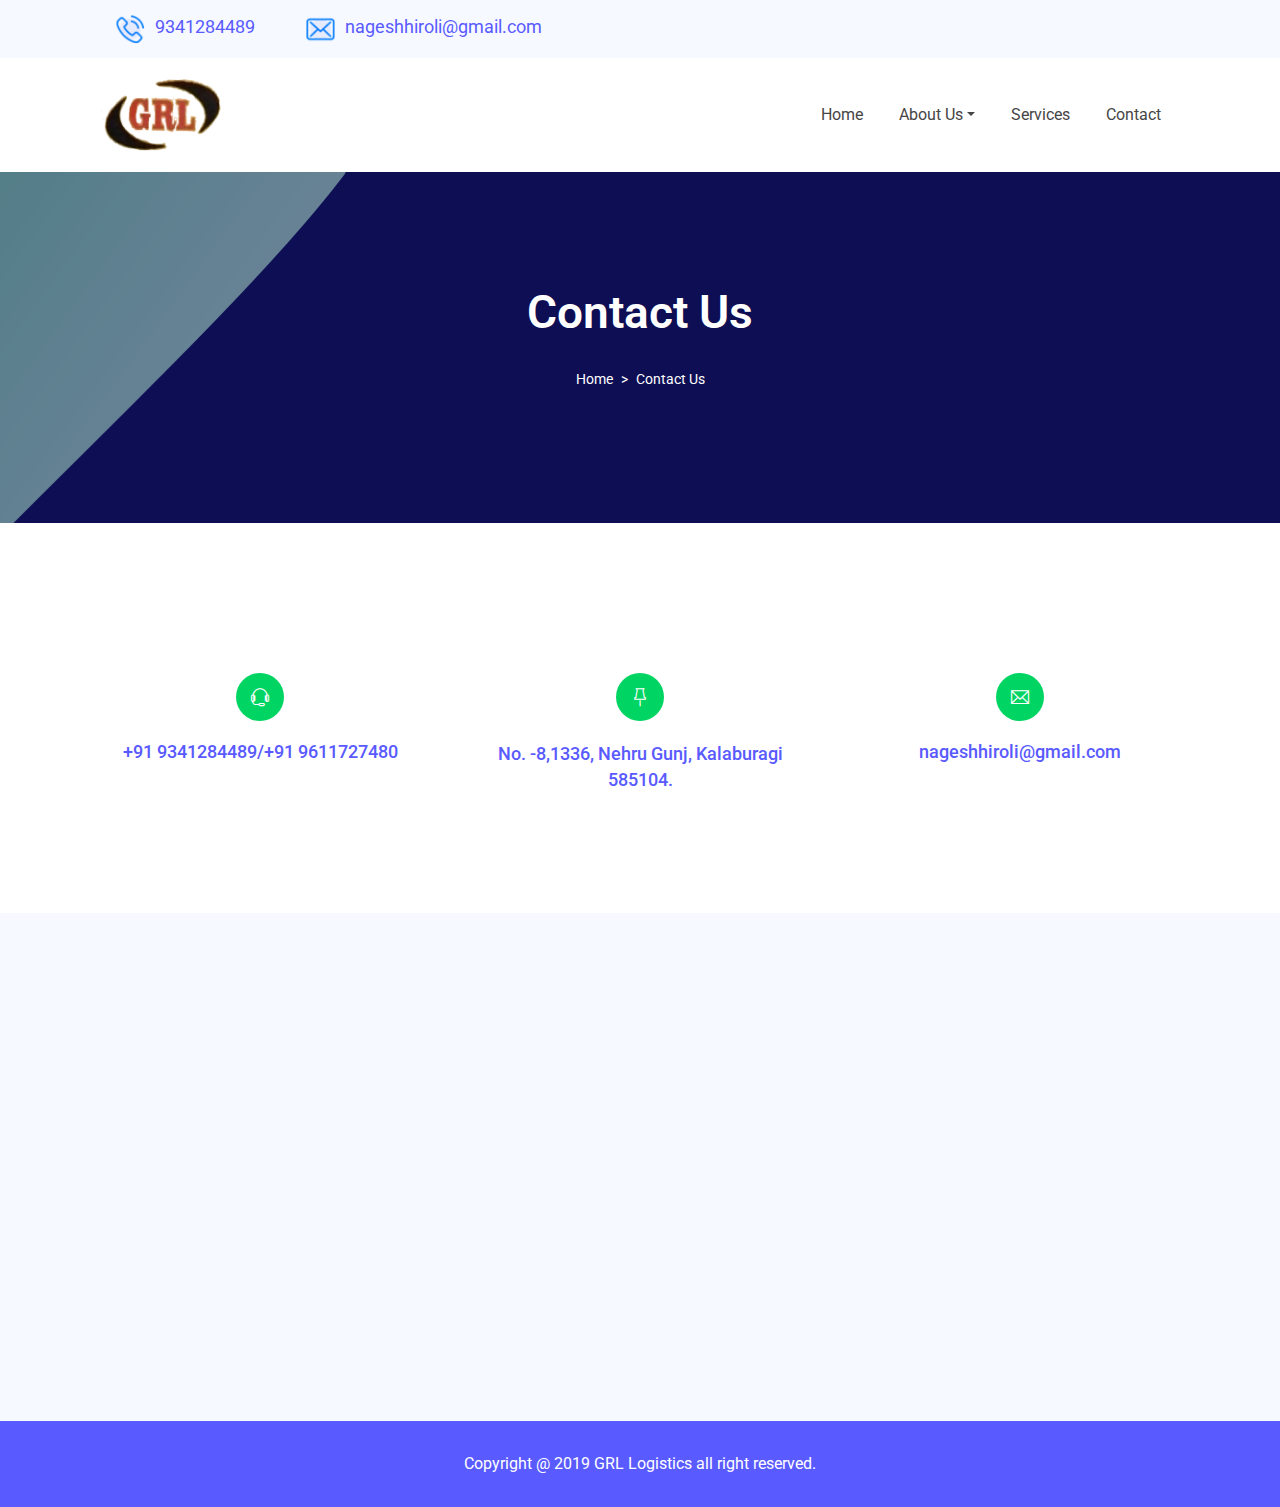
<file: contact.html>
<!doctype html>
<html class="no-js" lang="en">

<!-- Mirrored from marveltheme.com/tf/html/smug/smug/about.html by HTTrack Website Copier/3.x [XR&CO'2014], Thu, 18 Apr 2019 07:30:00 GMT -->
<head>
	<meta charset="utf-8">
	<meta http-equiv="X-UA-Compatible" content="IE=edge">
	<meta name="viewport" content="width=device-width, initial-scale=1">
	<meta name="description">
	<meta name="keywords">
	<meta name="author">
	
	<title>GRL</title>
	
	<!-- favicon -->
	<!-- <link rel="shortcut icon" type="image/x-icon" href="assets/img/favicon.ico"> -->
	
	<!-- Font -->
	<link href="https://fonts.googleapis.com/css?family=Roboto:400,400i,500,500i,700,700i" rel="stylesheet">
	<!-- style css -->
	<link rel="stylesheet" href="style.css">
	<!-- modernizr js -->
	<script src="assets/js/vendor/modernizr-2.8.3.min.js"></script>
	
</head>
<body>
	<!-- Preloader Section -->
	<div class="preloader-smg" id="overlay">
		<div class="spinner"></div> 
	</div>
	<!-- End Section -->
	
	<!-- New Section -->
	<header class="header-section header-bg w-100 position-fixed" id="active-sticky">
		<div class="header-top">
			<div class="container">
				<div class="row align-items-center">
					<div class="col-10">
						<div class="header-top-left">
							<ul>
								<li>
									<div class="header-icon">
										<img src="assets/img/icons/telephone.png" alt="Icon">
									</div>
									<a href="tel:0044545989626">9341284489</a>
								</li>
								<li>
									<div class="header-icon">
										<img src="assets/img/icons/mail.png" alt="Icon">
									</div>
									<a href="mailto:www.yourwebsite.com">nageshhiroli@gmail.com</a>
								</li>
							</ul>
						</div>
					</div>
				</div>
			</div>
		</div>
		<div class="container">
			<div class="row">
				<div class="col-lg-12">
					<nav class="navbar navbar-expand-lg">
						<a class="navbar-brand logo-smg" href="index.html"><img src="assets/img/log.png" alt="Logo">
							<!-- <h1>GRL Logistics</h1> -->
						</a>
						<button class="navbar-toggler" type="button" data-toggle="collapse" data-target="#navbarSupportedContent" aria-controls="navbarSupportedContent" aria-expanded="false" aria-label="Toggle navigation">
							<span class="ti-menu"></span>
						</button>
						<div class="navbar-custom collapse navbar-collapse justify-content-end" id="navbarSupportedContent">
							<ul class="navbar-nav">
								<li class="nav-item">
									<a class="nav-link" href="index.html"  role="button" aria-haspopup="true" aria-expanded="false">
										Home
									</a>
								</li>
								<li class="nav-item dropdown">
									<a class="nav-link dropdown-toggle" href="#" id="navbarDropdown">About Us</a>
									<ul class="dropdown-menu" aria-labelledby="navbarDropdown">
										<li><a class="dropdown-item" href="history.html">About GRL</a></li>
										<li><a class="dropdown-item" href="vimi.html">Vision & Mission</a></li>
										<li><a class="dropdown-item" href="directors.html">Board of Directors</a></li>
									</ul>
								</li>
								
								<li class="nav-item">
									<a class="nav-link" href="service.html">Services</a>
								</li>
								
								<li class="nav-item">
									<a class="nav-link" href="contact.html">Contact</a>
								</li>
							</ul>
						</div>
					</nav>
				</div>
			</div>
		</div>
	</header>
	<div class="banner-area-2 banner-alt overlay light">
		<div class="container">
			<div class="row justify-content-center">
				<div class="col-lg-6">
					<div class="banner-text banner-2 text-center">
						<h1>Contact Us</h1>
						<nav aria-label="breadcrumb">
							<ol class="breadcrumb">
								<li class="breadcrumb-item"><a href="index.html">Home</a></li>
								<li class="breadcrumb-item active" aria-current="page">Contact Us</li>
							</ol>
						</nav>
					</div>
				</div>
			</div>
		</div>
	</div>
	<!-- End Section -->
		
		<!-- Start Section -->
		<div class="section contact-padding">
		    <div class="container">
		        <div class="row">
		            <div class="col-lg-4">
		                <div class="single-contact text-center">
		                    <div class="contact-icon">
		                        <span class="ti-headphone-alt"></span>
		                    </div>
		                    <div class="contact-details">
		                        <a href="tel:+004454598962698">+91 9341284489/+91 9611727480</a>
		                    </div>
		                </div>
		            </div>
		            <div class="col-lg-4">
		                <div class="single-contact text-center">
		                    <div class="contact-icon">
		                        <span class="ti-pin2"></span>
		                    </div>
		                    <div class="contact-details">
		                        <p>No. -8,1336, Nehru Gunj, Kalaburagi 585104.</p>
		                    </div>
		                </div>
		            </div>
		            <div class="col-lg-4">
		                <div class="single-contact text-center">
		                    <div class="contact-icon">
		                        <span class="ti-email"></span>
		                    </div>
		                    <div class="contact-details">
		                        <a href="mailto:yourmail@gmail.com">nageshhiroli@gmail.com</a>
		                    </div>
		                </div>
		            </div>
		        </div>
		    </div>
		</div>
		<!-- End Section -->
		
		<div class="address-map">
		    <p><iframe src="https://maps.google.com/maps?q=Nehru%20Gunj%2C%20Kalaburagi&t=&z=11&ie=UTF8&iwloc=&output=embed" width="100%" height="500" frameborder="0" style="border:0" allowfullscreen></iframe></p>
		    <!-- <div class="mapouter"><div class="gmap_canvas"><iframe width="600" height="500" id="gmap_canvas" src="https://maps.google.com/maps?q=Nehru%20Gunj%2C%20Kalaburagi&t=&z=11&ie=UTF8&iwloc=&output=embed" frameborder="0" scrolling="no" marginheight="0" marginwidth="0"></iframe><a href="https://www.emojilib.com">emojilib.com</a></div><style>.mapouter{position:relative;text-align:right;height:500px;width:600px;}.gmap_canvas {overflow:hidden;background:none!important;height:500px;width:600px;}</style></div> -->
		</div>
		
		<!-- Start Section -->
		<!-- <div class="contact-section section-top">
		    <div class="container">
		        <div class="row">
		            <div class="col-lg-8 offset-lg-2">
		                <div class="contact-box contact-box-alt">
	                        <div class="text-head text-center">
	                          <h4>Have any Project in Mind ?</h4>
			                  <h1>JUST SAY HELLO</h1>  
			                </div>
		                    <form id="tm-contactform" action="http://marveltheme.com/tf/html/smug/smug/contact-form.php" method="POST">
		                        <div class="form-set">
		                            <input type="text" name="name" placeholder="Type Your Name" required="required">
		                            <input type="email" name="email" placeholder="Email" required="required">
		                        </div>
		                        <div class="form-set">
		                        <textarea name="message" placeholder="Message"></textarea>
		                        </div>
		                        <button type="submit" class="btn">send</button>
		                    </form>
		                    <p class="form-messages"></p>
		                </div>
		            </div>
		        </div>
		    </div>
		</div> -->
		<!-- End Section -->
		
		
		<!-- Start Section -->
		<div class="copyright-section">
		    <div class="container">
		        <div class="row">
		            <div class="col-lg-12">
		                <div class="copyright text-center">
		                    <p>Copyright @ 2019 <a href="https://themeforest.net/user/giant_theme">GRL Logistics</a> all right reserved.</p>
		                </div>
		            </div>
		        </div>
		    </div>
		</div>
		<!-- End Section -->
		
		<!-- All JS Here -->
		<!-- jQuery Latest Version -->
        <script src="assets/js/vendor/jquery-1.12.4.min.js"></script>
		<!-- Bootstrap JS -->
        <script src="assets/js/bootstrap.min.js"></script>
		<!-- Form Validate -->
         <script src="assets/js/jquery.validate.min.js"></script>
		<!-- isotope JS -->
        <script src="assets/js/isotope.pkgd.min.js"></script>
		<!-- Wow JS -->
        <script src="assets/js/wow.min.js"></script>
		<!-- Mailchimp JS -->
        <script src="assets/js/jquery.ajaxchimp.min.js"></script>
        <!-- counterup JS -->
        <script src="assets/js/waypoints/4.0.0/jquery.waypoints.min.js"></script>
        <script src="assets/js/jquery.counterup.min.js"></script>
		<!-- Veno Box JS -->
        <script src="assets/js/venobox.min.js"></script>
		<!-- slick slider js -->
        <script src="assets/js/slick.min.js"></script>
		<!-- Plugins JS -->
        <script src="assets/js/plugins.js"></script>
		<!-- main JS -->
        <script src="assets/js/main.js"></script>
		
    </body>

<!-- Mirrored from marveltheme.com/tf/html/smug/smug/contact.html by HTTrack Website Copier/3.x [XR&CO'2014], Thu, 18 Apr 2019 07:30:26 GMT -->
</html>
</file>
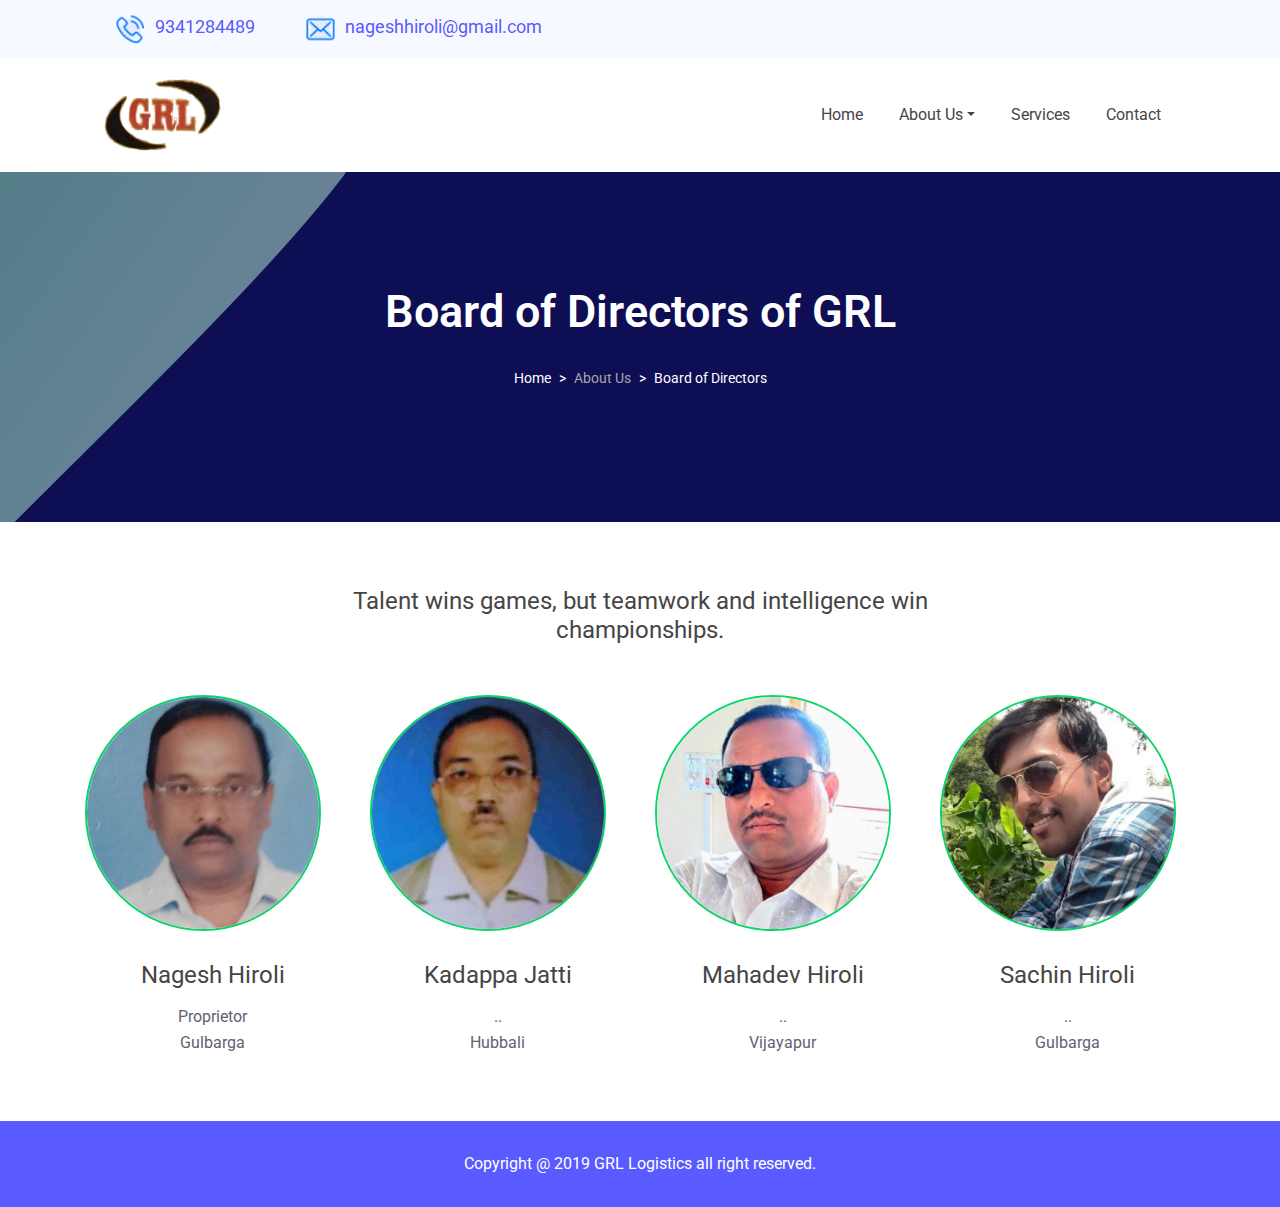
<file: directors.html>
<!doctype html>
<html class="no-js" lang="en">

<!-- Mirrored from marveltheme.com/tf/html/smug/smug/about.html by HTTrack Website Copier/3.x [XR&CO'2014], Thu, 18 Apr 2019 07:30:00 GMT -->
<head>
	<meta charset="utf-8">
	<meta http-equiv="X-UA-Compatible" content="IE=edge">
	<meta name="viewport" content="width=device-width, initial-scale=1">
	<meta name="description">
	<meta name="keywords">
	<meta name="author">
	
	<title>GRL</title>
	
	<!-- favicon -->
	<!-- <link rel="shortcut icon" type="image/x-icon" href="assets/img/favicon.ico"> -->
	
	<!-- Font -->
	<link href="https://fonts.googleapis.com/css?family=Roboto:400,400i,500,500i,700,700i" rel="stylesheet">
	<!-- style css -->
	<link rel="stylesheet" href="style.css">
	<!-- modernizr js -->
	<script src="assets/js/vendor/modernizr-2.8.3.min.js"></script>
	
</head>
<body>
	<!-- Preloader Section -->
	<div class="preloader-smg" id="overlay">
		<div class="spinner"></div> 
	</div>
	<!-- End Section -->
	
	<!-- New Section -->
	<header class="header-section header-bg w-100 position-fixed" id="active-sticky">
		<div class="header-top">
			<div class="container">
				<div class="row align-items-center">
					<div class="col-10">
						<div class="header-top-left">
							<ul>
								<li>
									<div class="header-icon">
										<img src="assets/img/icons/telephone.png" alt="Icon">
									</div>
									<a href="tel:0044545989626">9341284489</a>
								</li>
								<li>
									<div class="header-icon">
										<img src="assets/img/icons/mail.png" alt="Icon">
									</div>
									<a href="mailto:www.yourwebsite.com">nageshhiroli@gmail.com</a>
								</li>
							</ul>
						</div>
					</div>
				</div>
			</div>
		</div>
		<div class="container">
			<div class="row">
				<div class="col-lg-12">
					<nav class="navbar navbar-expand-lg">
						<a class="navbar-brand logo-smg" href="index.html"><img src="assets/img/log.png" alt="Logo">
							<!-- <h1>GRL Logistics</h1> -->
						</a>
						<button class="navbar-toggler" type="button" data-toggle="collapse" data-target="#navbarSupportedContent" aria-controls="navbarSupportedContent" aria-expanded="false" aria-label="Toggle navigation">
							<span class="ti-menu"></span>
						</button>
						<div class="navbar-custom collapse navbar-collapse justify-content-end" id="navbarSupportedContent">
							<ul class="navbar-nav">
								<li class="nav-item">
									<a class="nav-link" href="index.html"  role="button" aria-haspopup="true" aria-expanded="false">
										Home
									</a>
								</li>
								<li class="nav-item dropdown">
									<a class="nav-link dropdown-toggle" href="#" id="navbarDropdown" role="button" data-toggle="dropdown" aria-haspopup="true" aria-expanded="false">About Us</a>
									<ul class="dropdown-menu" aria-labelledby="navbarDropdown">
										<li><a class="dropdown-item" href="history.html">About GRL</a></li>
										<li><a class="dropdown-item" href="vimi.html">Vision & Mission</a></li>
										<li><a class="dropdown-item" href="directors.html">Board of Directors</a></li>
									</ul>
								</li>
								
								<li class="nav-item">
									<a class="nav-link" href="service.html">Services</a>
								</li>
								<li class="nav-item">
									<a class="nav-link" href="contact.html">Contact</a>
								</li>
							</ul>
						</div>
					</nav>
				</div>
			</div>
		</div>
	</header>
	<div class="banner-area-2 banner-alt overlay light">
		<div class="container">
			<div class="row justify-content-center">
				<div class="col-lg-6">
					<div class="banner-text banner-2 text-center">
						<h2 style="color: #fff;font-size: 45px;">Board of Directors of GRL</h2>
						<nav aria-label="breadcrumb">
							<ol class="breadcrumb">
								<li class="breadcrumb-item"><a href="index.html">Home</a></li>
								<li class="breadcrumb-item">About Us</li>
								<li class="breadcrumb-item active" aria-current="page">Board of Directors</li>
							</ol>
						</nav>
					</div>
				</div>
			</div>
		</div>
	</div>
	<!-- Start Section -->
	<div class="team-section section-padding">
		<div class="container">
			<div class="row justify-content-center">
				<div class="col-lg-7">
					<div class="text-head text-center">
						<h3>Talent wins games, but teamwork and intelligence win championships.</h3>
					</div>
				</div>
			</div>
			<div class="row">
				<div class="col-lg-3 col-md-6">
					<div class="team-member text-center">
						<div class="member">
							<img src="assets/img/team/nag.png" alt="team-member">
							<div class="social-media team-social">
								<ul>
									<li><a href="#"><span class="ti-facebook"></span></a></li>
									<li><a href="#"><span class="ti-email"></span></a></li>
									<li><a href="#"><span class="ti-linkedin"></span></a></li>
									<li><a href="#"><span class="ti-instagram"></span></a></li>
								</ul>
							</div>
						</div>
						<div class="member-intro">
							<h3>Nagesh Hiroli</h3>
							<p>Proprietor</p>
							<p>Gulbarga</p>
						</div>
					</div>
				</div>
				<div class="col-lg-3 col-md-6">
					<div class="team-member text-center">
						<div class="member">
							<img src="assets/img/team/kdd.png" alt="team-member">
							<div class="social-media team-social">
								<ul>
									<li><a href="#"><span class="ti-facebook"></span></a></li>
									<li><a href="#"><span class="ti-email"></span></a></li>
									<li><a href="#"><span class="ti-linkedin"></span></a></li>
									<li><a href="#"><span class="ti-instagram"></span></a></li>
								</ul>
							</div>
						</div>
						<div class="member-intro">
							<h3>Kadappa Jatti</h3>
							<p>..</p>
							<p>Hubbali</p>
						</div>
					</div>
				</div>
				<div class="col-lg-3 col-md-6">
					<div class="team-member text-center">
						<div class="member">
							<img src="assets/img/team/mah.png" alt="team-member">
							<div class="social-media team-social">
								<ul>
									<li><a href="#"><span class="ti-facebook"></span></a></li>
									<li><a href="#"><span class="ti-email"></span></a></li>
									<li><a href="#"><span class="ti-linkedin"></span></a></li>
									<li><a href="#"><span class="ti-instagram"></span></a></li>
								</ul>
							</div>
						</div>
						<div class="member-intro">
							<h3>Mahadev Hiroli</h3>
							<p>..</p>
							<p>Vijayapur</p>
						</div>
					</div>
				</div>
				<div class="col-lg-3 col-md-6">
					<div class="team-member text-center no-pb">
						<div class="member">
							<img src="assets/img/team/sac.png" alt="team-member">
							<div class="social-media team-social">
								<ul>
									<li><a href="#"><span class="ti-facebook"></span></a></li>
									<li><a href="#"><span class="ti-email"></span></a></li>
									<li><a href="#"><span class="ti-linkedin"></span></a></li>
									<li><a href="#"><span class="ti-instagram"></span></a></li>
								</ul>
							</div>
						</div>
						<div class="member-intro">
							<h3>Sachin Hiroli</h3>
							<p>..</p>
							<p>Gulbarga</p>
						</div>
					</div>
				</div>
			</div>
		</div>
	</div>
	<!-- End Section -->
	<div class="copyright-section">
		<div class="container">
			<div class="row">
				<div class="col-lg-12">
					<div class="copyright text-center">
						<p>Copyright @ 2019 <a href="https://themeforest.net/user/giant_theme">GRL Logistics</a> all right reserved.</p>
					</div>
				</div>
			</div>
		</div>
	</div>
	<!-- All JS Here -->
	<!-- jQuery Latest Version -->
	<script src="assets/js/vendor/jquery-1.12.4.min.js"></script>
	<!-- Bootstrap JS -->
	<script src="assets/js/bootstrap.min.js"></script>
	<!-- Form Validate -->
	<script src="assets/js/jquery.validate.min.js"></script>
	<!-- isotope JS -->
	<script src="assets/js/isotope.pkgd.min.js"></script>
	<!-- Wow JS -->
	<script src="assets/js/wow.min.js"></script>
	<!-- Mailchimp JS -->
	<script src="assets/js/jquery.ajaxchimp.min.js"></script>
	<!-- counterup JS -->
	<script src="assets/js/waypoints/4.0.0/jquery.waypoints.min.js"></script>
	<script src="assets/js/jquery.counterup.min.js"></script>
	<!-- Veno Box JS -->
	<script src="assets/js/venobox.min.js"></script>
	<!-- slick slider js -->
	<script src="assets/js/slick.min.js"></script>
	<!-- Plugins JS -->
	<script src="assets/js/plugins.js"></script>
	<!-- main JS -->
	<script src="assets/js/main.js"></script>
	
</body>

<!-- Mirrored from marveltheme.com/tf/html/smug/smug/about.html by HTTrack Website Copier/3.x [XR&CO'2014], Thu, 18 Apr 2019 07:30:07 GMT -->
</html>
</file>
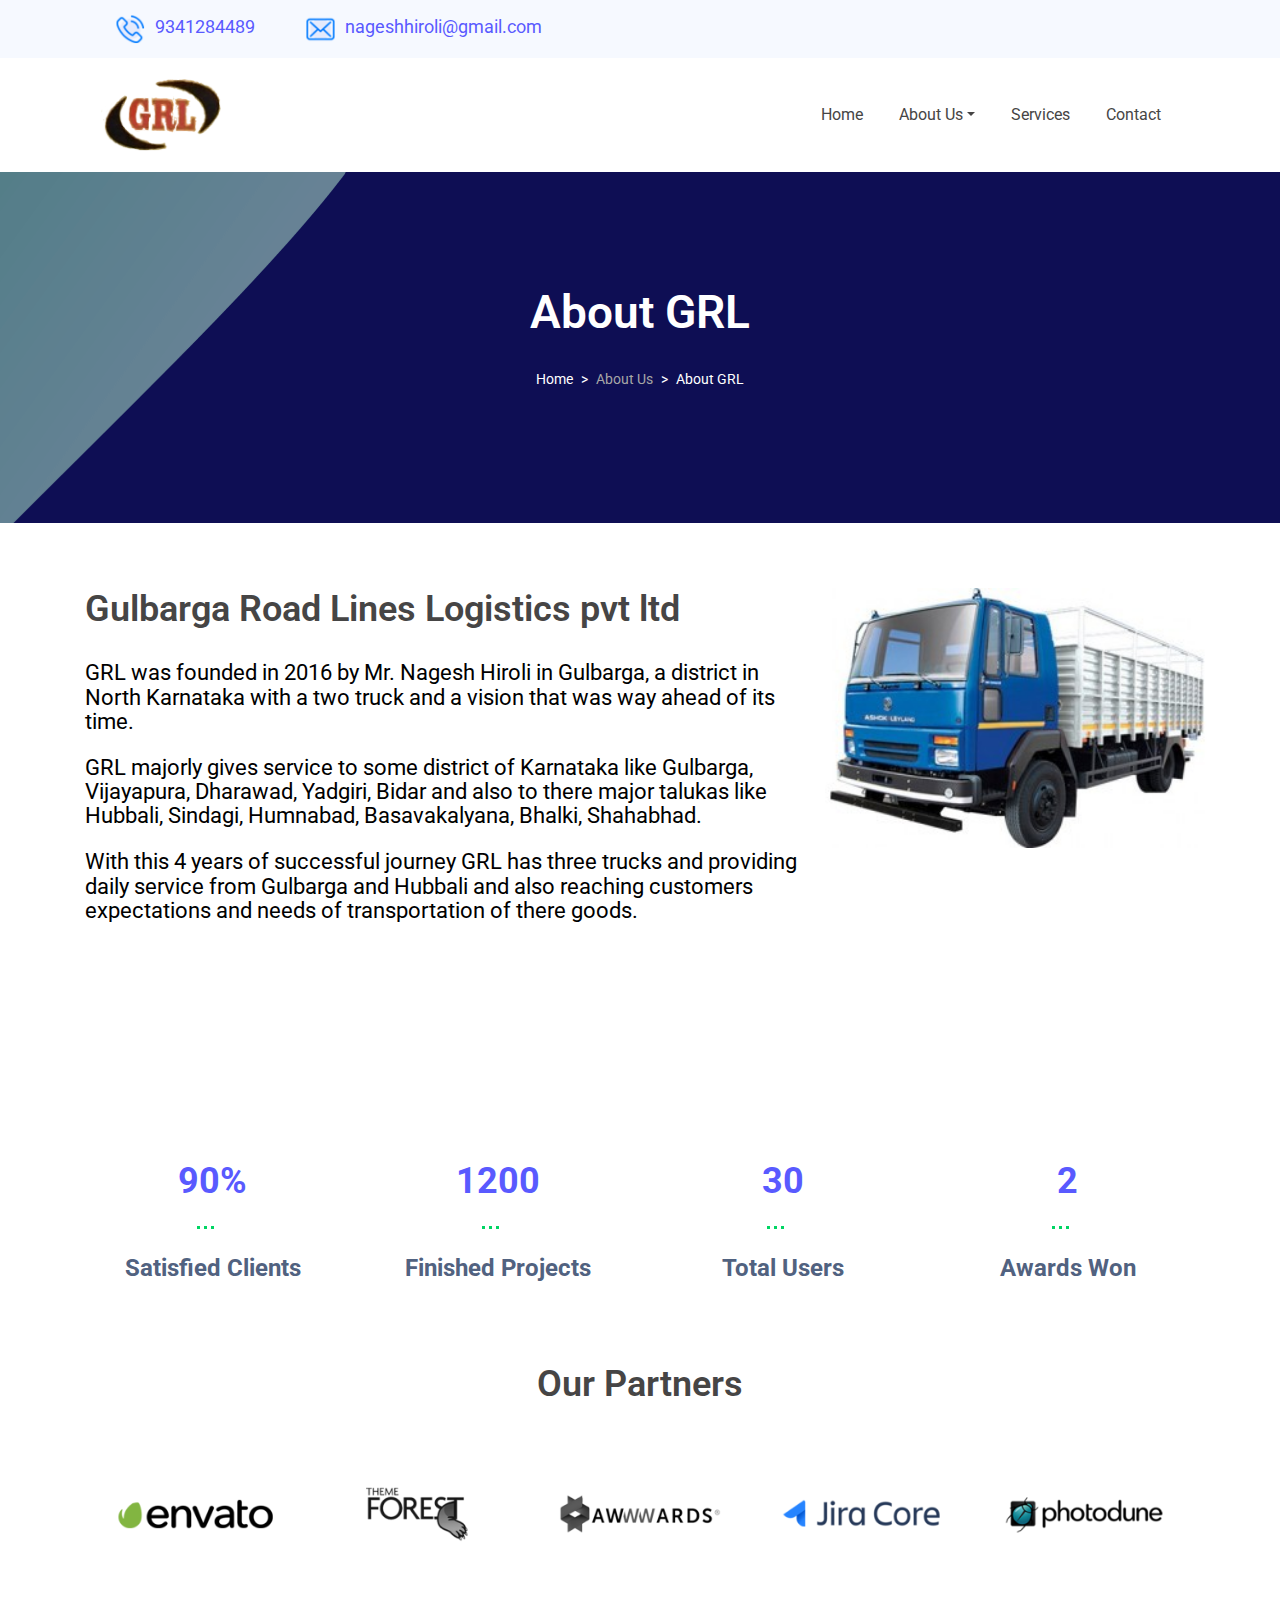
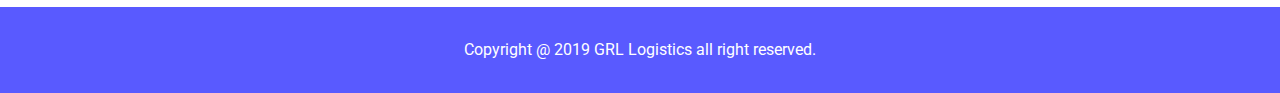
<file: history.html>
<!doctype html>
<html class="no-js" lang="en">

<!-- Mirrored from marveltheme.com/tf/html/smug/smug/about.html by HTTrack Website Copier/3.x [XR&CO'2014], Thu, 18 Apr 2019 07:30:00 GMT -->
<head>
	<meta charset="utf-8">
	<meta http-equiv="X-UA-Compatible" content="IE=edge">
	<meta name="viewport" content="width=device-width, initial-scale=1">
	<meta name="description">
	<meta name="keywords">
	<meta name="author">
	
	<title>GRL</title>
	
	<!-- favicon -->
	<!-- <link rel="shortcut icon" type="image/x-icon" href="assets/img/favicon.ico"> -->
	
	<!-- Font -->
	<link href="https://fonts.googleapis.com/css?family=Roboto:400,400i,500,500i,700,700i" rel="stylesheet">
	<!-- style css -->
	<link rel="stylesheet" href="style.css">
	<!-- modernizr js -->
	<script src="assets/js/vendor/modernizr-2.8.3.min.js"></script>
	
</head>
<body>
	<!-- Preloader Section -->
	<div class="preloader-smg" id="overlay">
		<div class="spinner"></div> 
	</div>
	<!-- End Section -->
	
	<!-- New Section -->
	<header class="header-section header-bg w-100 position-fixed" id="active-sticky">
		<div class="header-top">
			<div class="container">
				<div class="row align-items-center">
					<div class="col-10">
						<div class="header-top-left">
							<ul>
								<li>
									<div class="header-icon">
										<img src="assets/img/icons/telephone.png" alt="Icon">
									</div>
									<a href="tel:0044545989626">9341284489</a>
								</li>
								<li>
									<div class="header-icon">
										<img src="assets/img/icons/mail.png" alt="Icon">
									</div>
									<a href="mailto:www.yourwebsite.com">nageshhiroli@gmail.com</a>
								</li>
							</ul>
						</div>
					</div>
				</div>
			</div>
		</div>
		<div class="container">
			<div class="row">
				<div class="col-lg-12">
					<nav class="navbar navbar-expand-lg">
						<a class="navbar-brand logo-smg" href="index.html"><img src="assets/img/log.png" alt="Logo">
							<!-- <h1>GRL Logistics</h1> -->
						</a>
						<button class="navbar-toggler" type="button" data-toggle="collapse" data-target="#navbarSupportedContent" aria-controls="navbarSupportedContent" aria-expanded="false" aria-label="Toggle navigation">
							<span class="ti-menu"></span>
						</button>
						<div class="navbar-custom collapse navbar-collapse justify-content-end" id="navbarSupportedContent">
							<ul class="navbar-nav">
								<li class="nav-item">
									<a class="nav-link" href="index.html"  role="button" aria-haspopup="true" aria-expanded="false">
										Home
									</a>
								</li>
								<li class="nav-item dropdown">
									<a class="nav-link dropdown-toggle" href="#" id="navbarDropdown" role="button" data-toggle="dropdown" aria-haspopup="true" aria-expanded="false">About Us</a>
									<ul class="dropdown-menu" aria-labelledby="navbarDropdown">
										<li><a class="dropdown-item" href="history.html">About GRL</a></li>
										<li><a class="dropdown-item" href="vimi.html">Vision & Mission</a></li>
										<li><a class="dropdown-item" href="directors.html">Board of Directors</a></li>
									</ul>
								</li>
								
								<li class="nav-item">
									<a class="nav-link" href="service.html">Services</a>
								</li>
								
								<li class="nav-item">
									<a class="nav-link" href="contact.html">Contact</a>
								</li>
							</ul>
						</div>
					</nav>
				</div>
			</div>
		</div>
	</header>
	<div class="banner-area-2 banner-alt overlay light">
		<div class="container">
			<div class="row justify-content-center">
				<div class="col-lg-6">
					<div class="banner-text banner-2 text-center">
						<h1>About GRL</h1>
						<nav aria-label="breadcrumb">
							<ol class="breadcrumb">
								<li class="breadcrumb-item"><a href="index.html">Home</a></li>
								<li class="breadcrumb-item">About Us</li>
								<li class="breadcrumb-item active" aria-current="page">About GRL</li>
							</ol>
						</nav>
					</div>
				</div>
			</div>
		</div>
	</div>
	<!-- End Section -->
	
	<!-- Start Section -->
	<div class="std-group section-padding">
		<div class="container">
			<div class="row">
				
				<div class="col-lg-8">
					<div class="group-text">
						<h1>Gulbarga Road Lines Logistics pvt ltd</h1>
						<ul>
							<li style="font-size: 22px;line-height: 110%;margin-bottom: 3%;color: #000;">GRL was founded in 2016 by Mr. Nagesh Hiroli in Gulbarga, a district in North Karnataka with a two truck and a vision that was way ahead of its time.
							</li>
							<li style="font-size: 22px;line-height: 110%;margin-bottom: 3%;color: #000;">
								GRL majorly gives service to some district of Karnataka like Gulbarga, Vijayapura, Dharawad, Yadgiri, Bidar and also to there major talukas like Hubbali, Sindagi, Humnabad, Basavakalyana, Bhalki, Shahabhad.
							</li>
							<li style="font-size: 22px;line-height: 110%;margin-bottom: 3%;color: #000;">With this 4 years of successful journey GRL has three trucks and providing daily service from Gulbarga and Hubbali and also reaching customers expectations and needs of transportation of there goods.
							</li>
						</ul>
						
						
						
						<!-- <div class="sign-img">
							<img src="assets/img/team/signature.png" alt="Signature">
						</div>
						<div class="intro-text">
							<h3>Lara Dwayne Croft</h3>
							<p>CEO at Smug</p>
							<a href="#" class="btn">more about us</a>
						</div>	 -->	                    
					</div>
				</div>
				<div class="col-lg-4">
					<div class="group-img">
						<img src="assets/img/bb.jpg" alt="Group Image" style="width: 90%;">
					</div>
				</div>
			</div>
		</div>
	</div>
	<!-- End Section -->
	
	
	<!-- Start Section -->
	<div class="fun-post-section section-padding">
		<div class="container">
			<div class="row">
				<div class="col-md-3">
					<div class="fun-post text-center">
						<p class="dot-border"><span class="counter">90</span>%</p>
						<h3>Satisfied Clients</h3>
					</div>
				</div>
				<div class="col-md-3">
					<div class="fun-post text-center">
						<p class="dot-border"><span class="counter">1200</span></p>
						<h3>Finished Projects</h3>
					</div>
				</div>
				<div class="col-md-3">
					<div class="fun-post text-center">
						<p class="dot-border"><span class="counter">30</span></p>
						<h3>Total Users</h3>
					</div>
				</div>
				<div class="col-md-3">
					<div class="fun-post text-center no-pb">
						<p class="dot-border"><span class="counter">2</span></p>
						<h3>Awards Won</h3>
					</div>
				</div>
			</div>
		</div>
	</div>
	<!-- End Section -->
	
	
	
	<!-- Start Section -->
	<div class="brand-logo-section section-padding no-pt">
		<div class="container">
			<div class="row justify-content-center">
				<div class="col-lg-7">
					<div class="text-head text-center">
						<h1>Our Partners</h1>  
					</div>
				</div>
			</div>
			<div class="row">
				<div class="col-md-12">
					<div class="brand-logo">
						<div class="item">
							<a href="#"><img src="assets/img/brand-logo/brand-1.png" alt="brand-image"/></a>
						</div>
						<div class="item">
							<a href="#"><img src="assets/img/brand-logo/brand-2.png" alt="brand-image"/></a>
						</div>
						<div class="item">
							<a href="#"><img src="assets/img/brand-logo/brand-3.png" alt="brand-image"/></a>
						</div>
						<div class="item">
							<a href="#"><img src="assets/img/brand-logo/brand-4.png" alt="brand-image"/></a>
						</div>
						<div class="item">
							<a href="#"><img src="assets/img/brand-logo/brand-5.png" alt="brand-image"/></a>
						</div>
						<div class="item">
							<a href="#"><img src="assets/img/brand-logo/brand-1.png" alt="brand-image"/></a>
						</div>
						<div class="item">
							<a href="#"><img src="assets/img/brand-logo/brand-2.png" alt="brand-image"/></a>
						</div>
						<div class="item">
							<a href="#"><img src="assets/img/brand-logo/brand-3.png" alt="brand-image"/></a>
						</div>
						<div class="item">
							<a href="#"><img src="assets/img/brand-logo/brand-4.png" alt="brand-image"/></a>
						</div>
					</div>
				</div>
			</div>
		</div>
	</div>
	<!-- End Section -->
	
	
	
	<!-- Start Section -->
	<div class="copyright-section">
		<div class="container">
			<div class="row">
				<div class="col-lg-12">
					<div class="copyright text-center">
						<p>Copyright @ 2019 <a href="https://themeforest.net/user/giant_theme">GRL Logistics</a> all right reserved.</p>
					</div>
				</div>
			</div>
		</div>
	</div>
	<!-- End Section -->
	
	
	<!-- All JS Here -->
	<!-- jQuery Latest Version -->
	<script src="assets/js/vendor/jquery-1.12.4.min.js"></script>
	<!-- Bootstrap JS -->
	<script src="assets/js/bootstrap.min.js"></script>
	<!-- Form Validate -->
	<script src="assets/js/jquery.validate.min.js"></script>
	<!-- isotope JS -->
	<script src="assets/js/isotope.pkgd.min.js"></script>
	<!-- Wow JS -->
	<script src="assets/js/wow.min.js"></script>
	<!-- Mailchimp JS -->
	<script src="assets/js/jquery.ajaxchimp.min.js"></script>
	<!-- counterup JS -->
	<script src="assets/js/waypoints/4.0.0/jquery.waypoints.min.js"></script>
	<script src="assets/js/jquery.counterup.min.js"></script>
	<!-- Veno Box JS -->
	<script src="assets/js/venobox.min.js"></script>
	<!-- slick slider js -->
	<script src="assets/js/slick.min.js"></script>
	<!-- Plugins JS -->
	<script src="assets/js/plugins.js"></script>
	<!-- main JS -->
	<script src="assets/js/main.js"></script>
	
</body>

<!-- Mirrored from marveltheme.com/tf/html/smug/smug/about.html by HTTrack Website Copier/3.x [XR&CO'2014], Thu, 18 Apr 2019 07:30:07 GMT -->
</html>
</file>
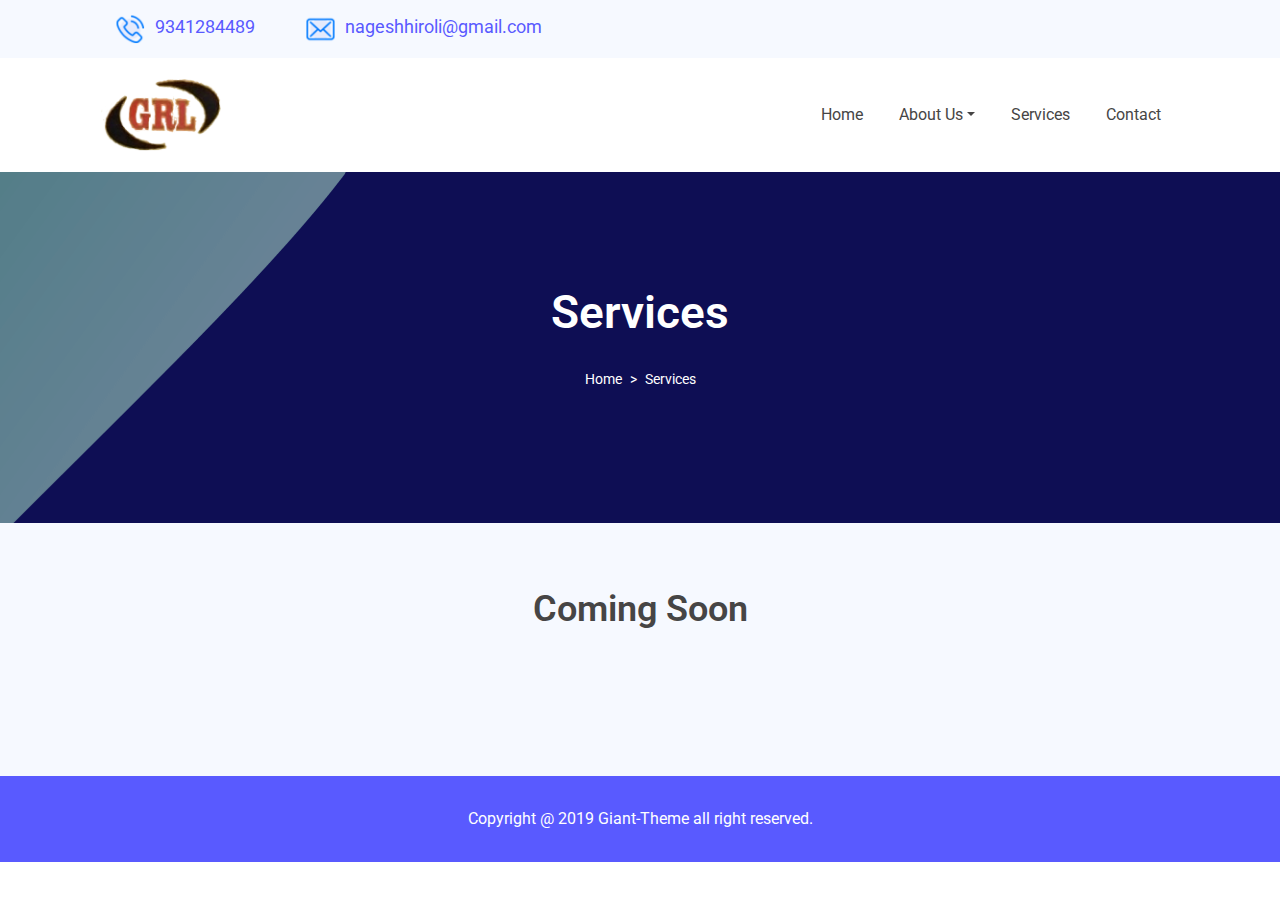
<file: service.html>
<!doctype html>
<html class="no-js" lang="en">

<!-- Mirrored from marveltheme.com/tf/html/smug/smug/about.html by HTTrack Website Copier/3.x [XR&CO'2014], Thu, 18 Apr 2019 07:30:00 GMT -->
<head>
    <meta charset="utf-8">
    <meta http-equiv="X-UA-Compatible" content="IE=edge">
    <meta name="viewport" content="width=device-width, initial-scale=1">
    <meta name="description">
    <meta name="keywords">
    <meta name="author">
    
    <title>GRL</title>
    
    <!-- favicon -->
    <!-- <link rel="shortcut icon" type="image/x-icon" href="assets/img/favicon.ico"> -->
    
    <!-- Font -->
    <link href="https://fonts.googleapis.com/css?family=Roboto:400,400i,500,500i,700,700i" rel="stylesheet">
    <!-- style css -->
    <link rel="stylesheet" href="style.css">
    <!-- modernizr js -->
    <script src="assets/js/vendor/modernizr-2.8.3.min.js"></script>
    
</head>
<body>
    <!-- Preloader Section -->
    <div class="preloader-smg" id="overlay">
        <div class="spinner"></div> 
    </div>
    <!-- End Section -->
    
    <!-- New Section -->
    <header class="header-section header-bg w-100 position-fixed" id="active-sticky">
        <div class="header-top">
            <div class="container">
                <div class="row align-items-center">
                    <div class="col-10">
                        <div class="header-top-left">
                            <ul>
                                <li>
                                    <div class="header-icon">
                                        <img src="assets/img/icons/telephone.png" alt="Icon">
                                    </div>
                                    <a href="tel:0044545989626">9341284489</a>
                                </li>
                                <li>
                                    <div class="header-icon">
                                        <img src="assets/img/icons/mail.png" alt="Icon">
                                    </div>
                                    <a href="mailto:www.yourwebsite.com">nageshhiroli@gmail.com</a>
                                </li>
                            </ul>
                        </div>
                    </div>
                </div>
            </div>
        </div>
        <div class="container">
            <div class="row">
                <div class="col-lg-12">
                    <nav class="navbar navbar-expand-lg">
                        <a class="navbar-brand logo-smg" href="index.html"><img src="assets/img/log.png" alt="Logo">
                            <!-- <h1>GRL Logistics</h1> -->
                        </a>
                        <button class="navbar-toggler" type="button" data-toggle="collapse" data-target="#navbarSupportedContent" aria-controls="navbarSupportedContent" aria-expanded="false" aria-label="Toggle navigation">
                            <span class="ti-menu"></span>
                        </button>
                        <div class="navbar-custom collapse navbar-collapse justify-content-end" id="navbarSupportedContent">
                            <ul class="navbar-nav">
                                <li class="nav-item">
                                    <a class="nav-link" href="index.html"  role="button" aria-haspopup="true" aria-expanded="false">
                                        Home
                                    </a>
                                </li>
                                <li class="nav-item dropdown">
                                    <a class="nav-link dropdown-toggle" href="#" id="navbarDropdown">About Us</a>
                                    <ul class="dropdown-menu" aria-labelledby="navbarDropdown">
                                        <li><a class="dropdown-item" href="history.html">About GRL</a></li>
                                        <li><a class="dropdown-item" href="vimi.html">Vision & Mission</a></li>
                                        <li><a class="dropdown-item" href="directors.html">Board of Directors</a></li>
                                    </ul>
                                </li>
                                
                                <li class="nav-item">
                                    <a class="nav-link" href="service.html">Services</a>
                                </li>
                                
                                <li class="nav-item">
                                    <a class="nav-link" href="contact.html">Contact</a>
                                </li>
                            </ul>
                        </div>
                    </nav>
                </div>
            </div>
        </div>
    </header>
    <div class="banner-area-2 banner-alt overlay light">
        <div class="container">
            <div class="row justify-content-center">
                <div class="col-lg-6">
                    <div class="banner-text banner-2 text-center">
                        <h1>Services</h1>
                        <nav aria-label="breadcrumb">
                            <ol class="breadcrumb">
                                <li class="breadcrumb-item"><a href="index.html">Home</a></li>
                                <li class="breadcrumb-item active" aria-current="page">Services</li>
                            </ol>
                        </nav>
                    </div>
                </div>
            </div>
        </div>
    </div>
    <!-- End Section -->
		
		<!-- Service Section -->
		<div class="service-section section-padding">
		    <div class="container">
                <div class="row justify-content-center">
		            <div class="col-lg-7">
		                <div class="text-head text-center">
		                  <!-- <h1>Check out our wide range of web & business services.</h1> -->
                          <h1>Coming Soon</h1>  
		                </div>
		            </div>
		        </div>
		        <!-- <div class="services">
                    <div class="row">
                        <div class="col-lg-4">
                            <div class="single-service">
                                <div class="service-icon clearfix">
                                    <div class="icon">
                                        <span class="ti-paint-bucket sp-col-5"></span>
                                    </div>
                                    <div class="icon-head">
                                        <h3>Design & Development</h3>
                                    </div>
                                </div>
                                <div class="service-details">
                                    <p>Lorem ipsum dolor sit ame ecing elitd do eiusmod tempor iciidunt ut labore et dolore magna sit ame ecing</p>
                                </div>
                            </div>
                        </div>
                        <div class="col-lg-4">
                            <div class="single-service">
                                <div class="service-icon clearfix">
                                    <div class="icon">
                                        <span class="ti-bar-chart sp-col-1"></span>
                                    </div>
                                    <div class="icon-head">
                                        <h3>Digital Marketing</h3>
                                    </div>
                                </div>
                                <div class="service-details">
                                    <p>Lorem ipsum dolor sit ame ecing elitd do eiusmod tempor iciidunt ut labore et dolore magna sit ame ecing</p>
                                </div>
                            </div>
                        </div>
                        <div class="col-lg-4">
                            <div class="single-service">
                                <div class="service-icon clearfix">
                                    <div class="icon">
                                        <span class="ti-apple sp-col-2"></span>
                                    </div>
                                    <div class="icon-head">
                                        <h3>iOS App Development</h3>
                                    </div>
                                </div>
                                <div class="service-details">
                                    <p>Lorem ipsum dolor sit ame ecing elitd do eiusmod tempor iciidunt ut labore et dolore magna sit ame ecing</p>
                                </div>
                            </div>
                        </div>
                        <div class="col-lg-4">
                            <div class="single-service">
                                <div class="service-icon clearfix">
                                    <div class="icon">
                                        <span class="ti-vector sp-col-3"></span>
                                    </div>
                                    <div class="icon-head">
                                        <h3>User Interface Design</h3>
                                    </div>
                                </div>
                                <div class="service-details">
                                    <p>Lorem ipsum dolor sit ame ecing elitd do eiusmod tempor iciidunt ut labore et dolore magna sit ame ecing</p>
                                </div>
                            </div>
                        </div>
                        <div class="col-lg-4">
                            <div class="single-service">
                                <div class="service-icon clearfix">
                                    <div class="icon">
                                        <span class="ti-shopping-cart-full sp-col-4"></span>
                                    </div>
                                    <div class="icon-head">
                                        <h3>eCommerce Solutions</h3>
                                    </div>
                                </div>
                                <div class="service-details">
                                    <p>Lorem ipsum dolor sit ame ecing elitd do eiusmod tempor iciidunt ut labore et dolore magna sit ame ecing</p>
                                </div>
                            </div>
                        </div>
                        <div class="col-lg-4">
                            <div class="single-service">
                                <div class="service-icon clearfix">
                                    <div class="icon">
                                        <span class="ti-video-camera sp-col-5"></span>
                                    </div>
                                    <div class="icon-head">
                                        <h3>Total Branding</h3>
                                    </div>
                                </div>
                                <div class="service-details">
                                    <p>Lorem ipsum dolor sit ame ecing elitd do eiusmod tempor iciidunt ut labore et dolore magna sit ame ecing</p>
                                </div>
                            </div>
                        </div>
                    </div>
		        </div> -->
		    </div>
		</div>
		<!-- End Section -->
		
		<!-- Start Section -->
		<div class="copyright-section">
		    <div class="container">
		        <div class="row">
		            <div class="col-lg-12">
		                <div class="copyright text-center">
		                    <p>Copyright @ 2019 <a href="https://themeforest.net/user/giant_theme">Giant-Theme</a> all right reserved.</p>
		                </div>
		            </div>
		        </div>
		    </div>
		</div>
		<!-- End Section -->
		
		<!-- All JS Here -->
		<!-- jQuery Latest Version -->
        <script src="assets/js/vendor/jquery-1.12.4.min.js"></script>
		<!-- Bootstrap JS -->
        <script src="assets/js/bootstrap.min.js"></script>
		<!-- Form Validate -->
         <script src="assets/js/jquery.validate.min.js"></script>
		<!-- isotope JS -->
        <script src="assets/js/isotope.pkgd.min.js"></script>
		<!-- Wow JS -->
        <script src="assets/js/wow.min.js"></script>
		<!-- Mailchimp JS -->
        <script src="assets/js/jquery.ajaxchimp.min.js"></script>
        <!-- counterup JS -->
        <script src="assets/js/waypoints/4.0.0/jquery.waypoints.min.js"></script>
        <script src="assets/js/jquery.counterup.min.js"></script>
		<!-- Veno Box JS -->
        <script src="assets/js/venobox.min.js"></script>
		<!-- slick slider js -->
        <script src="assets/js/slick.min.js"></script>
		<!-- Plugins JS -->
        <script src="assets/js/plugins.js"></script>
		<!-- main JS -->
        <script src="assets/js/main.js"></script>
		
    </body>

<!-- Mirrored from marveltheme.com/tf/html/smug/smug/service.html by HTTrack Website Copier/3.x [XR&CO'2014], Thu, 18 Apr 2019 07:30:23 GMT -->
</html>
</file>
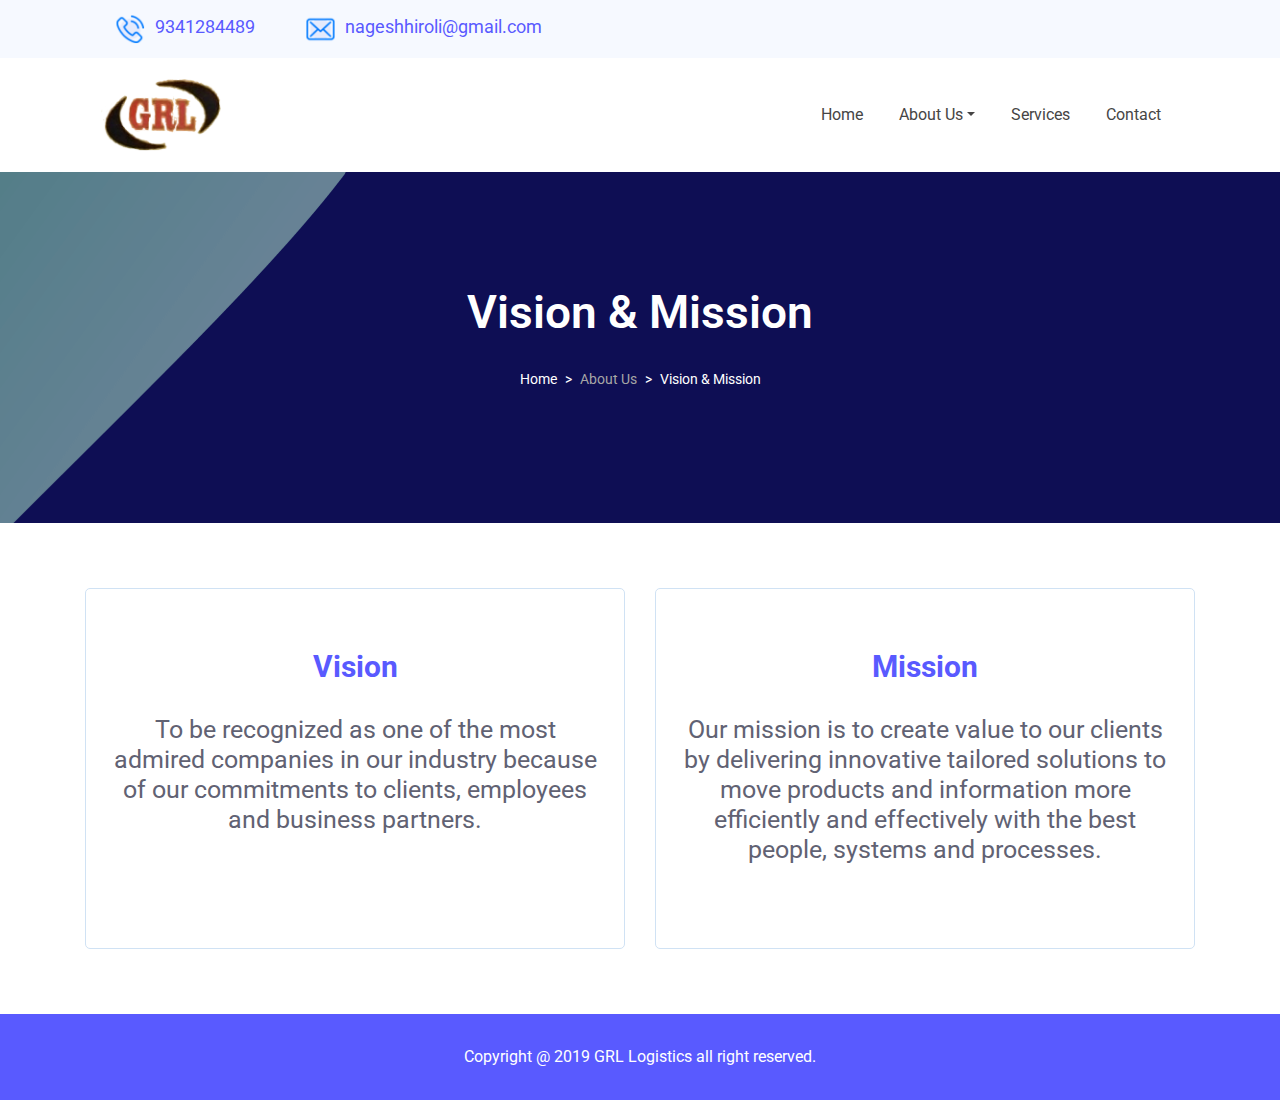
<file: vimi.html>
<!doctype html>
<html class="no-js" lang="en">

<!-- Mirrored from marveltheme.com/tf/html/smug/smug/about.html by HTTrack Website Copier/3.x [XR&CO'2014], Thu, 18 Apr 2019 07:30:00 GMT -->
<head>
    <meta charset="utf-8">
    <meta http-equiv="X-UA-Compatible" content="IE=edge">
    <meta name="viewport" content="width=device-width, initial-scale=1">
    <meta name="description">
    <meta name="keywords">
    <meta name="author">
    
    <title>GRL</title>
    
    <!-- favicon -->
    <!-- <link rel="shortcut icon" type="image/x-icon" href="assets/img/favicon.ico"> -->
    
    <!-- Font -->
    <link href="https://fonts.googleapis.com/css?family=Roboto:400,400i,500,500i,700,700i" rel="stylesheet">
    <!-- style css -->
    <link rel="stylesheet" href="style.css">
    <!-- modernizr js -->
    <script src="assets/js/vendor/modernizr-2.8.3.min.js"></script>
    
</head>
<body>
    <!-- Preloader Section -->
    <div class="preloader-smg" id="overlay">
        <div class="spinner"></div> 
    </div>
    <!-- End Section -->
    
    <!-- New Section -->
    <header class="header-section header-bg w-100 position-fixed" id="active-sticky">
        <div class="header-top">
            <div class="container">
                <div class="row align-items-center">
                    <div class="col-10">
                        <div class="header-top-left">
                            <ul>
                                <li>
                                    <div class="header-icon">
                                        <img src="assets/img/icons/telephone.png" alt="Icon">
                                    </div>
                                    <a href="tel:0044545989626">9341284489</a>
                                </li>
                                <li>
                                    <div class="header-icon">
                                        <img src="assets/img/icons/mail.png" alt="Icon">
                                    </div>
                                    <a href="mailto:www.yourwebsite.com">nageshhiroli@gmail.com</a>
                                </li>
                            </ul>
                        </div>
                    </div>
                </div>
            </div>
        </div>
        <div class="container">
            <div class="row">
                <div class="col-lg-12">
                    <nav class="navbar navbar-expand-lg">
                        <a class="navbar-brand logo-smg" href="index.html"><img src="assets/img/log.png" alt="Logo">
                            <!-- <h1>GRL Logistics</h1> -->
                        </a>
                        <button class="navbar-toggler" type="button" data-toggle="collapse" data-target="#navbarSupportedContent" aria-controls="navbarSupportedContent" aria-expanded="false" aria-label="Toggle navigation">
                            <span class="ti-menu"></span>
                        </button>
                        <div class="navbar-custom collapse navbar-collapse justify-content-end" id="navbarSupportedContent">
                            <ul class="navbar-nav">
                                <li class="nav-item">
                                    <a class="nav-link" href="index.html"  role="button" aria-haspopup="true" aria-expanded="false">
                                        Home
                                    </a>
                                </li>
                                <li class="nav-item dropdown">
                                    <a class="nav-link dropdown-toggle" href="#" id="navbarDropdown">About Us</a>
                                    <ul class="dropdown-menu" aria-labelledby="navbarDropdown">
                                        <li><a class="dropdown-item" href="history.html">About GRL</a></li>
                                        <li><a class="dropdown-item" href="vimi.html">Vision & Mission</a></li>
                                        <li><a class="dropdown-item" href="directors.html">Board of Directors</a></li>
                                    </ul>
                                </li>
                               
                                <li class="nav-item">
                                    <a class="nav-link" href="service.html">Services</a>
                                </li>
                                <li class="nav-item">
                                    <a class="nav-link" href="contact.html">Contact</a>
                                </li>
                            </ul>
                        </div>
                    </nav>
                </div>
            </div>
        </div>
    </header>
    <div class="banner-area-2 banner-alt overlay light">
        <div class="container">
            <div class="row justify-content-center">
                <div class="col-lg-6">
                    <div class="banner-text banner-2 text-center">
                        <h1>Vision & Mission</h1>
                        <nav aria-label="breadcrumb">
                            <ol class="breadcrumb">
                                <li class="breadcrumb-item"><a href="index.html">Home</a></li>
                                <li class="breadcrumb-item">About Us</li>
                                <li class="breadcrumb-item active" aria-current="page">Vision & Mission</li>
                            </ol>
                        </nav>
                    </div>
                </div>
            </div>
        </div>
    </div>
    <!-- Start Section -->
    <div class="pricing-section section-padding">
        <div class="container">
            <!-- <div class="row">
                <div class="col-lg-7 col-md-7">
                    <div class="text-head">
                        <h4 class="dot-border">Pricing Plan</h4>
                        <h1>No Hidden Charge, Choose your Best Pricing Plan</h1>
                    </div>
                </div>
            </div>
            <div class="row">
                <div class="col-md-12">
                    <nav class="pricing-tab">
                        <span class="monthly_tab_title">Monthly</span>
                        <span class="pricing-tab-switcher"></span>
                        <span class="annual_tab_title">Annual</span>
                    </nav>
                </div>
            </div> -->
            <div class="pricing-plan">
                <div class="row">
                    <div class="col-md-6">
                        <div class="single-pricing" style="height: 100%;">
                            <div class="pricing-plan-catagory text-center">
                                <h4>Vision</h4>
                            </div>
                            
                            <div class="pricing-feature text-center">
                                <p style="padding: 0% 5%;font-size: 25px;line-height: 120%;">To be recognized as one of the most admired companies in our industry because of our commitments to clients, employees and business partners.</p>
                            </div>
                        </div>
                    </div>
                    <div class="col-md-6">
                        <div class="single-pricing" style="height: 100%;">
                            <div class="pricing-plan-catagory text-center">
                                <h4>Mission</h4>
                            </div>

                            <div class="pricing-feature text-center">
                                <p style="padding: 0% 5%;font-size: 25px;line-height: 120%;">
                                 Our mission is to create value to our clients by delivering innovative tailored solutions to move products and information more efficiently and effectively with the best people, systems and processes.
                             </p>
                         </div>
                     </div>
                 </div>
             </div>
         </div>
     </div>
 </div>
 <!-- End Section -->
 <div class="copyright-section">
    <div class="container">
        <div class="row">
            <div class="col-lg-12">
                <div class="copyright text-center">
                    <p>Copyright @ 2019 <a href="https://themeforest.net/user/giant_theme">GRL Logistics</a> all right reserved.</p>
                </div>
            </div>
        </div>
    </div>
</div>
<!-- All JS Here -->
<!-- jQuery Latest Version -->
<script src="assets/js/vendor/jquery-1.12.4.min.js"></script>
<!-- Bootstrap JS -->
<script src="assets/js/bootstrap.min.js"></script>
<!-- Form Validate -->
<script src="assets/js/jquery.validate.min.js"></script>
<!-- isotope JS -->
<script src="assets/js/isotope.pkgd.min.js"></script>
<!-- Wow JS -->
<script src="assets/js/wow.min.js"></script>
<!-- Mailchimp JS -->
<script src="assets/js/jquery.ajaxchimp.min.js"></script>
<!-- counterup JS -->
<script src="assets/js/waypoints/4.0.0/jquery.waypoints.min.js"></script>
<script src="assets/js/jquery.counterup.min.js"></script>
<!-- Veno Box JS -->
<script src="assets/js/venobox.min.js"></script>
<!-- slick slider js -->
<script src="assets/js/slick.min.js"></script>
<!-- Plugins JS -->
<script src="assets/js/plugins.js"></script>
<!-- main JS -->
<script src="assets/js/main.js"></script>

</body>

<!-- Mirrored from marveltheme.com/tf/html/smug/smug/about.html by HTTrack Website Copier/3.x [XR&CO'2014], Thu, 18 Apr 2019 07:30:07 GMT -->
</html>
</file>
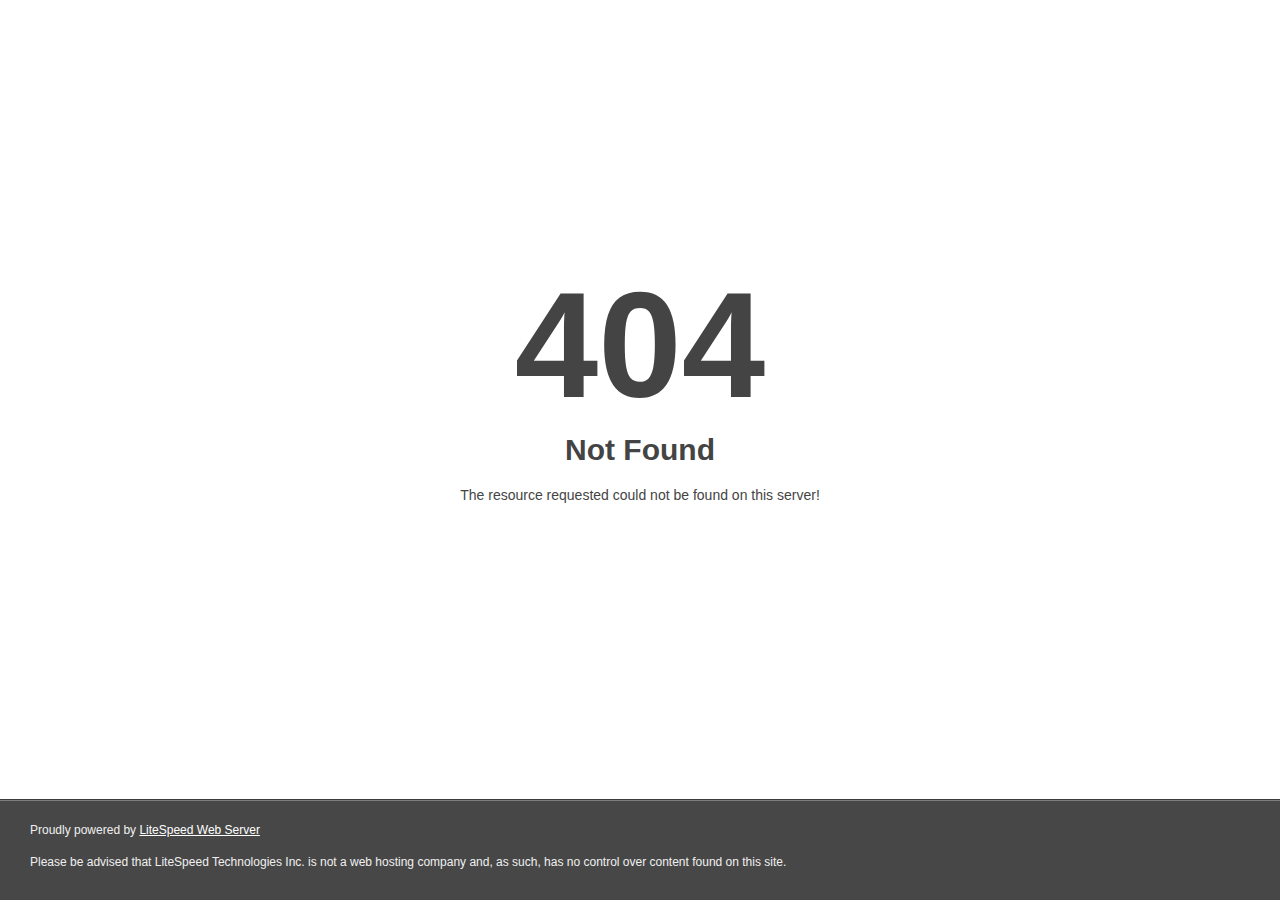
<file: assets/css/ajax-loader.html>
<!DOCTYPE html>
<html style="height:100%">
<head><title> 404 Not Found
</title></head>
<body style="color: #444; margin:0;font: normal 14px/20px Arial, Helvetica, sans-serif; height:100%; background-color: #fff;">
<div style="height:auto; min-height:100%; ">     <div style="text-align: center; width:800px; margin-left: -400px; position:absolute; top: 30%; left:50%;">
        <h1 style="margin:0; font-size:150px; line-height:150px; font-weight:bold;">404</h1>
<h2 style="margin-top:20px;font-size: 30px;">Not Found
</h2>
<p>The resource requested could not be found on this server!</p>
</div></div><div style="color:#f0f0f0; font-size:12px;margin:auto;padding:0px 30px 0px 30px;position:relative;clear:both;height:100px;margin-top:-101px;background-color:#474747;border-top: 1px solid rgba(0,0,0,0.15);box-shadow: 0 1px 0 rgba(255, 255, 255, 0.3) inset;">
<br>Proudly powered by  <a style="color:#fff;" href="http://www.litespeedtech.com/error-page">LiteSpeed Web Server</a><p>Please be advised that LiteSpeed Technologies Inc. is not a web hosting company and, as such, has no control over content found on this site.</p></div></body></html>
</file>
<file: style.css>
/*==========================================================
    Template Name: Smug-Multipurpose HTML5 Template
    Created By: MarvelTheme
    Envato Profile: https://themeforest.net/user/
    Website: http://marveltheme.com
    Description: Smug is Fully Responsive Multipurpose HTML5 Template with awesome features.
    Version: v1.1
    Support: http://marveltheme.com/support
============================================================*/

/* Google fonts
========================== */
@import url('https://fonts.googleapis.com/css?family=Roboto:400,400i,500,500i,700,700i,900,900i');

/* css files
====================== */
@import url('assets/css/bootstrap.min.css');
@import url('assets/css/slick-theme.css');
@import url('assets/css/slick.css');
@import url('assets/css/venobox.css');
@import url('assets/css/themify-icons.css');
@import url('assets/css/flaticon.css');
@import url('assets/css/animate.css');
@import url('assets/css/style.css');
@import url('assets/css/responsive.css');
</file>
